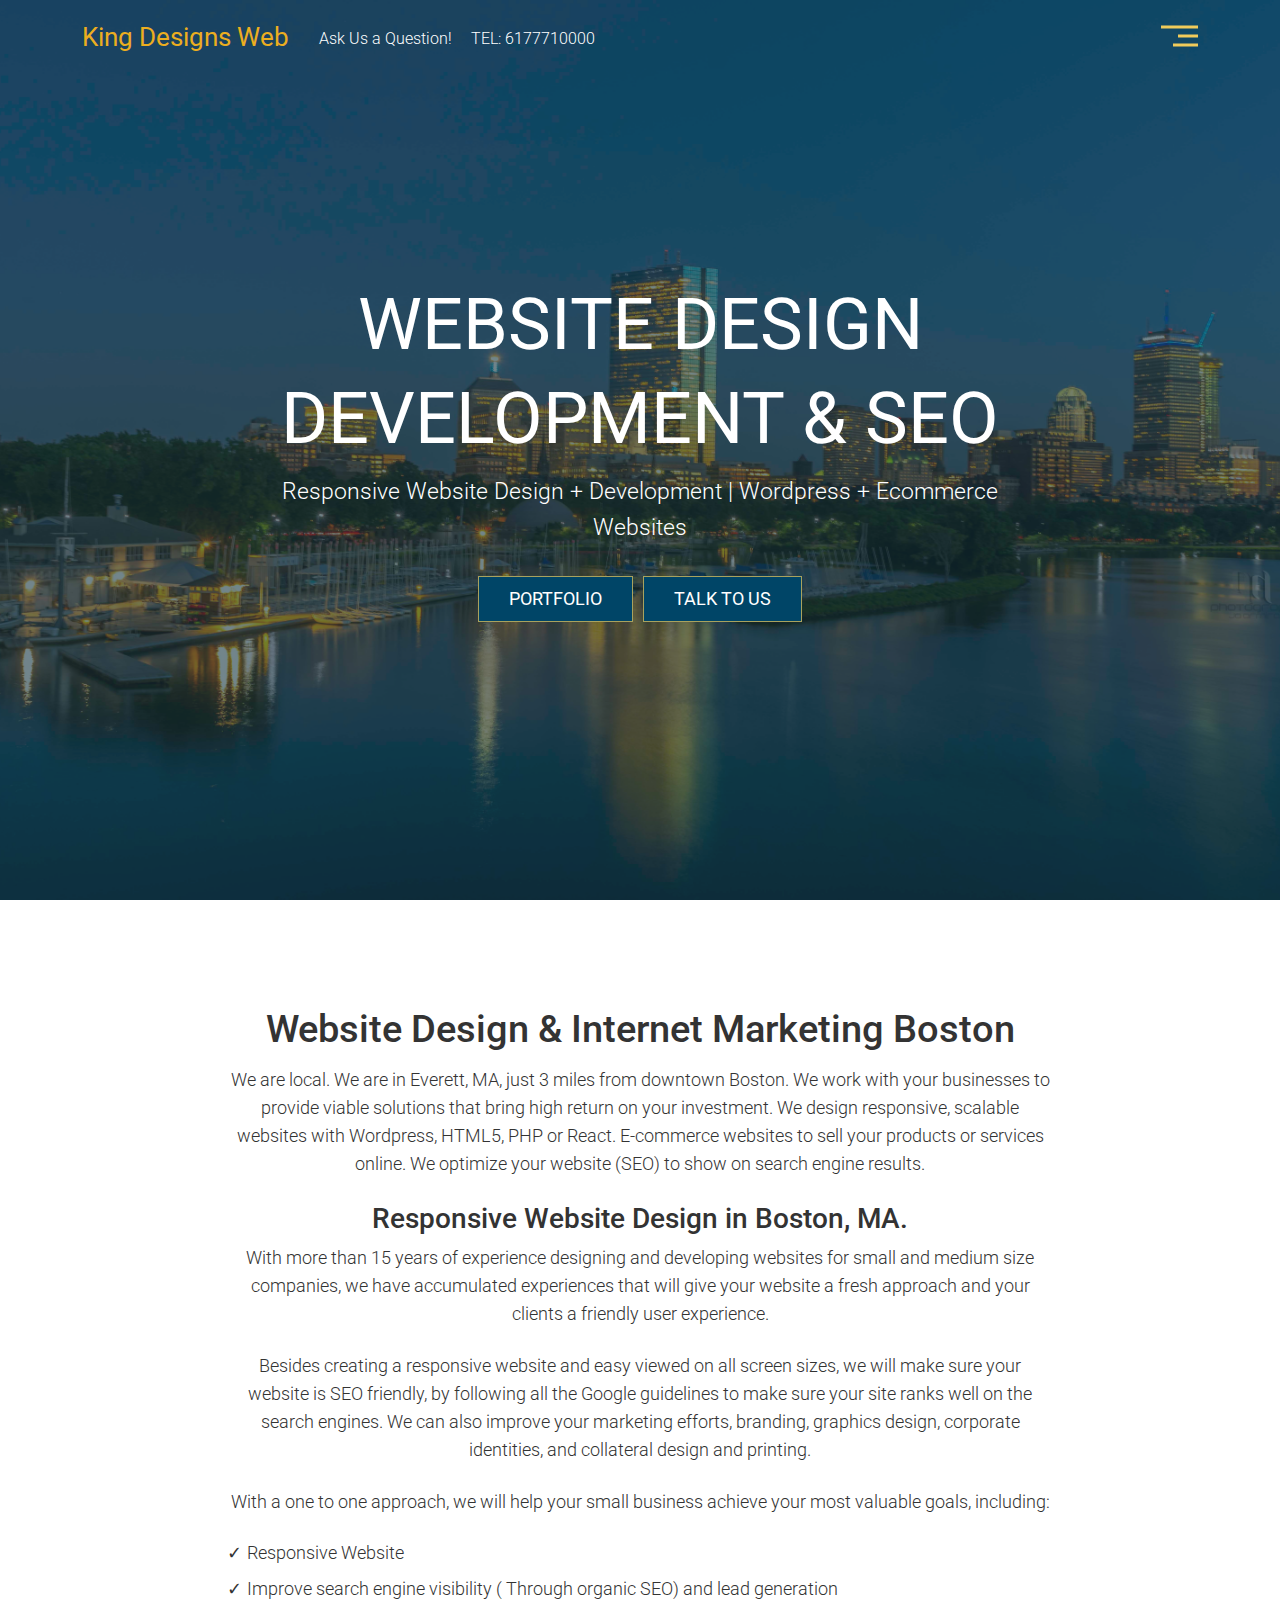
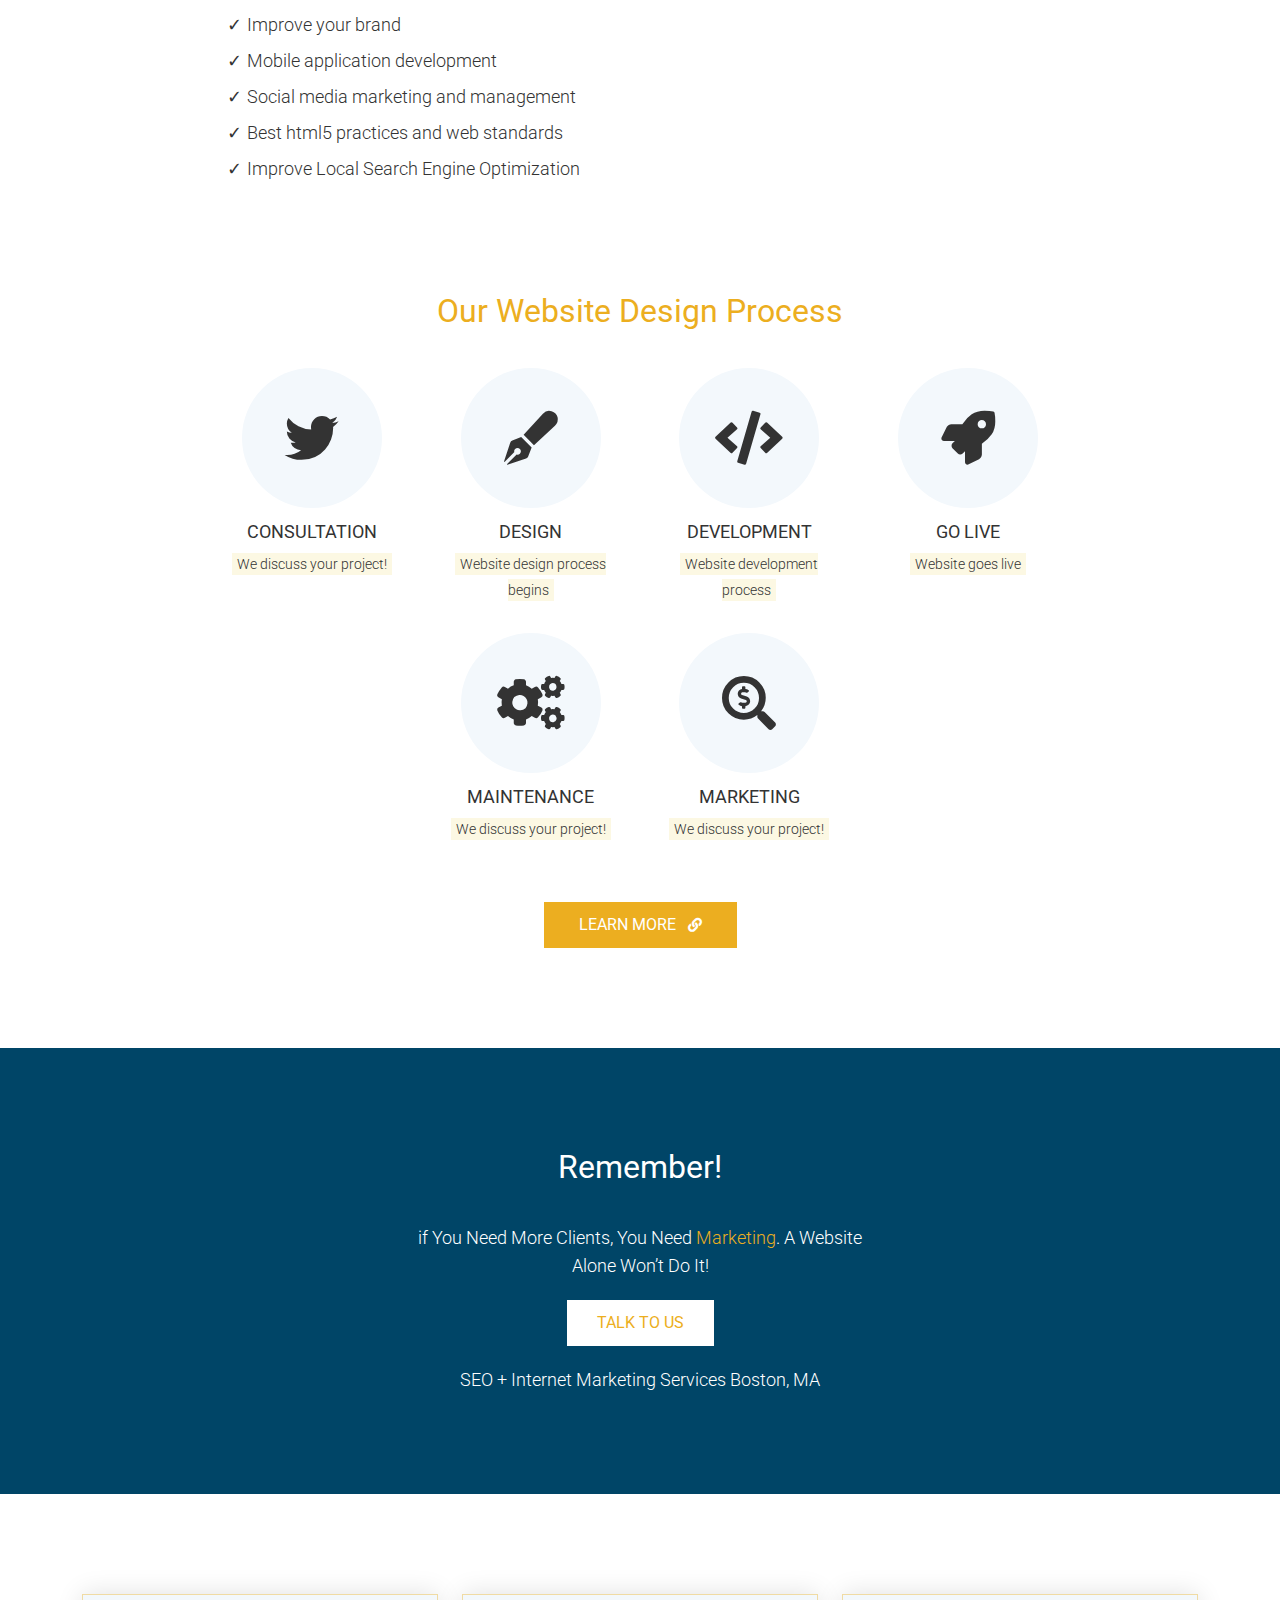
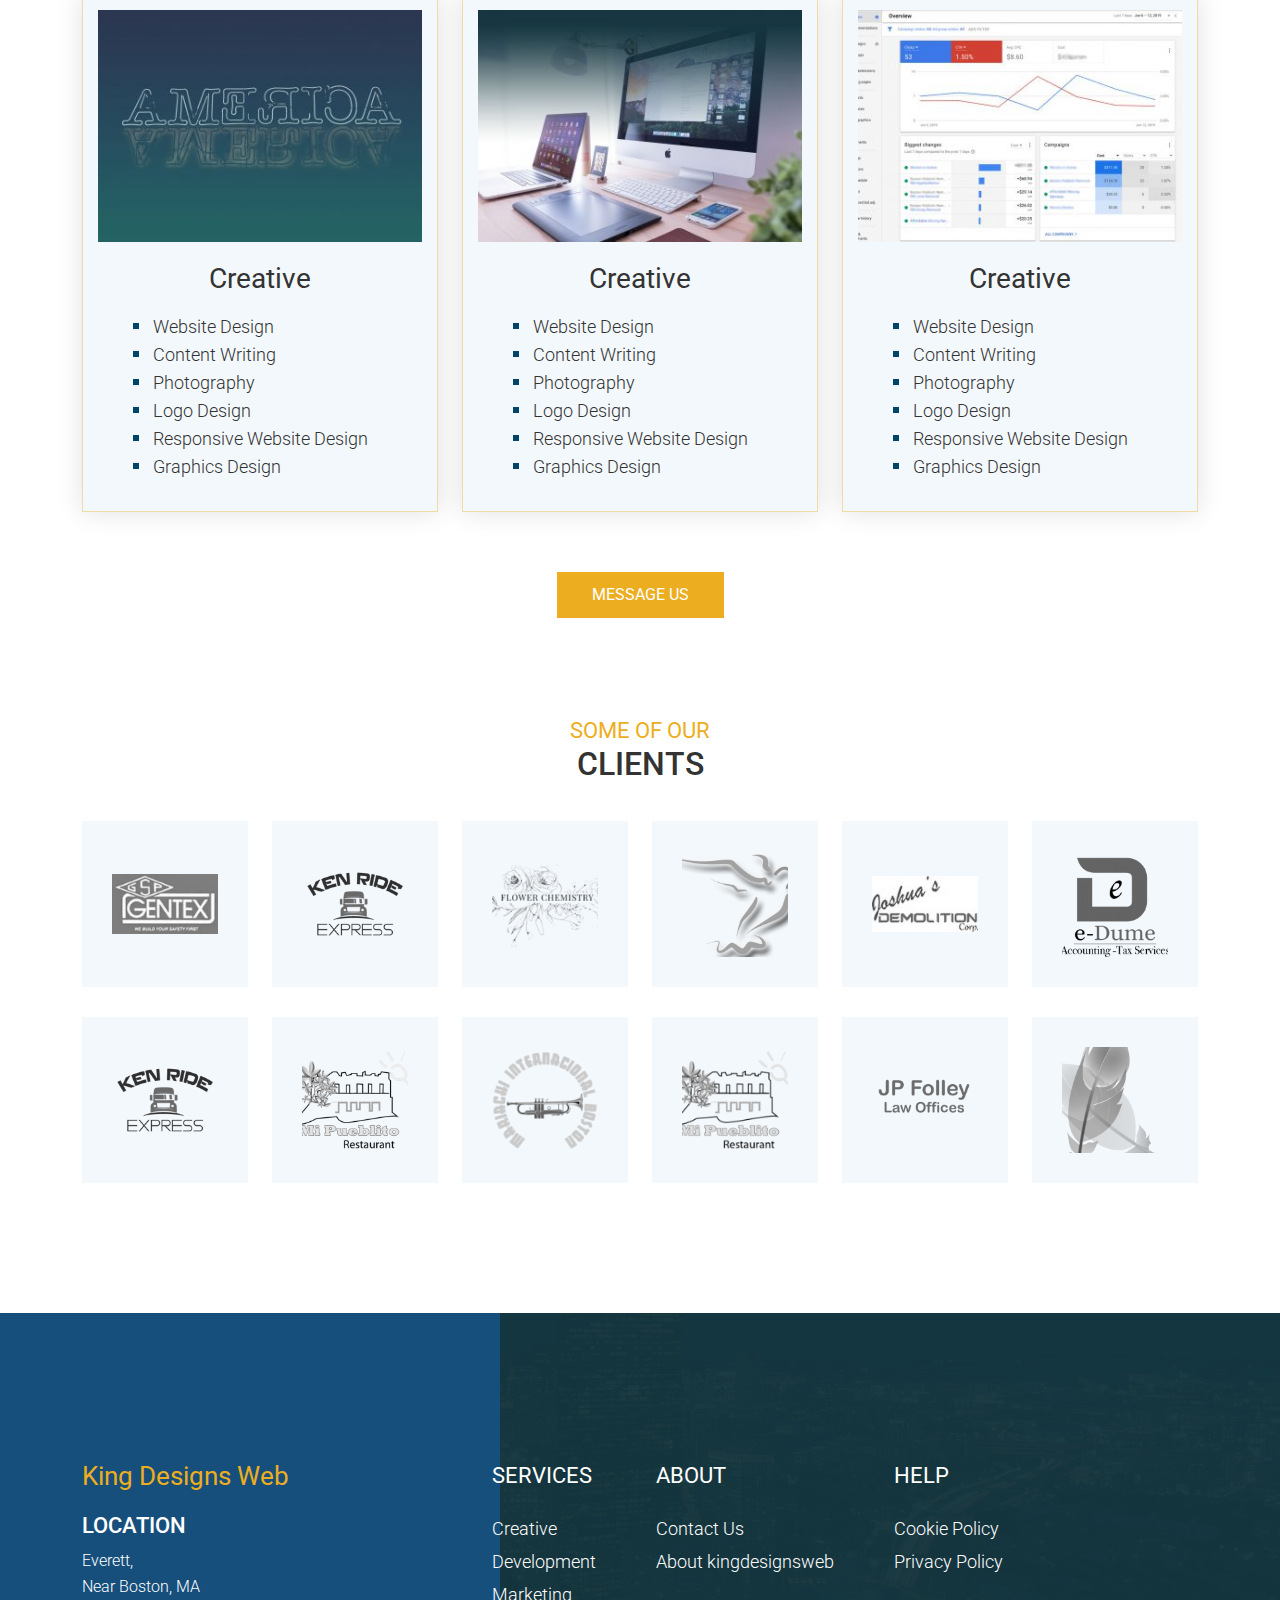
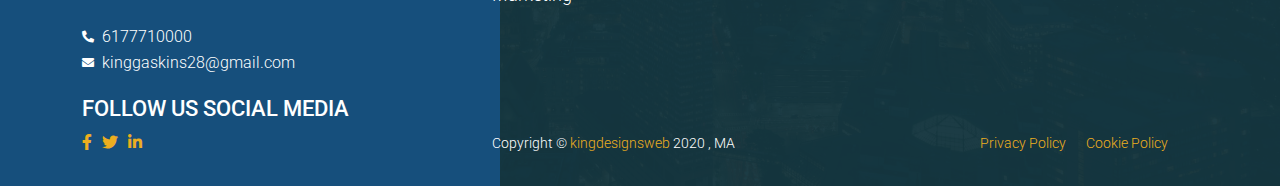
<file: index.html>
<!DOCTYPE html>
<html lang="en">
<head>
    <meta charset="UTF-8">
    <meta http-equiv="X-UA-Compatible" content="IE=edge">
    <meta name="viewport" content="width=device-width, initial-scale=1.0">
    <title>King Designs Web</title>

    <link rel="stylesheet" href="assets/css/bootstrap.min.css">
    <link rel="stylesheet" href="assets/css/all.min.css">

    <!-- Main CSS -->
    <link rel="stylesheet" href="assets/css/style.css">
</head>
<body>
    
    <!-- Header start -->
    <header class="header">
        <div class="container">
            <div class="header-content">
                <div class="logo">
                    <a href="#">
                        King Designs Web
                    </a>
                </div>
                <div class="phone">
                    <span>Ask Us a Question! </span>
                    <a href="#">TEL: 6177710000</a>
                </div>
                <div class="menu-icon acative">
                    <div class="hamburger">
                        <span></span>
                        <span></span>
                        <span></span>
                    </div>
                    <div class="cross">
                        <span></span>
                        <span></span>
                    </div>
                </div>
            </div>
        </div>
    </header>
    <!-- Header end -->

    <!-- Menu start -->
    <div class="header-menu">
        <div class="container">
            <nav>
                <ul>
                    <li><a href="index.html">Home</a></li>
                    <li><a href="about.html">About Us</a></li>
                    <li><a href="service.html">Web Service</a></li>
                    <li><a href="contact.html">Contact Us</a></li>
                </ul>
            </nav>

            <div class="social">
                <ul>
                    <li><a href="#"><i class="fab fa-facebook-f"></i></a></li>
                    <li><a href="#"><i class="fab fa-twitter"></i></a></li>
                    <li><a href="#"><i class="fab fa-linkedin-in"></i></a></li>
                </ul>
            </div>
        </div>
    </div>
    <!-- Menu end -->

    <!-- Banner start -->
    <section class="banner" style="background-image: url(assets/images/banner-bg.jpg);">
        <div class="banner-content">
            <h1>Website Design Development & SEO</h1>
            <p>Responsive Website Design + Development | Wordpress + Ecommerce Websites</p>

            <div class="btn-area">
                <a href="#">Portfolio</a>
                <a href="#">Talk to us</a>
            </div>
        </div>
    </section>
    <!-- Banner end -->

    <!-- About start -->
    <section class="about-section">
        <div class="container">
            <h2>Website Design & Internet Marketing Boston</h2>
            <p>We are local. We are in Everett, MA, just 3 miles from downtown Boston. We work with your businesses to provide viable solutions that bring high return on your investment. We design responsive, scalable websites with Wordpress, HTML5, PHP or React. E-commerce websites to sell your products or services online. We optimize your website (SEO) to show on search engine results.</p>
            <h3>Responsive Website Design in Boston, MA.</h3>
            <p>With more than 15 years of experience designing and developing websites for small and medium size companies, we have accumulated experiences that will give your website a fresh approach and your clients a friendly user experience.</p>
            <p>Besides creating a responsive website and easy viewed on all screen sizes, we will make sure your website is SEO friendly, by following all the Google guidelines to make sure your site ranks well on the search engines. We can also improve your marketing efforts, branding, graphics design, corporate identities, and collateral design and printing.</p>
            <p>With a one to one approach, we will help your small business achieve your most valuable goals, including:</p>
            <ul>
                <li>Responsive Website</li>
                <li>Improve search engine visibility ( Through organic SEO) and lead generation</li>
                <li>Improve your brand</li>
                <li>Mobile application development</li>
                <li>Social media marketing and management</li>
                <li>Best html5 practices and web standards</li>
                <li>Improve Local Search Engine Optimization</li>
            </ul>
        </div>
    </section>
    <!-- About end -->

    <!-- Process start -->
    <section class="process">
        <div class="container">
            <div class="process-content">
                <h2>Our Website Design Process</h2>
                <div class="row justify-content-center">
                    <div class="col-lg-3 col-md-4 col-sm-6">
                        <div class="item">
                            <div class="icon">
                                <i class="fab fa-twitter"></i>
                            </div>
                            <div class="text">
                                <h3><a href="#">CONSULTATION</a></h3>
                                <span>We discuss your project!</span>
                            </div>
                        </div>
                    </div>
                    <div class="col-lg-3 col-md-4 col-sm-6">
                        <div class="item">
                            <div class="icon">
                                <i class="fas fa-pen-fancy"></i>
                            </div>
                            <div class="text">
                                <h3><a href="#">DESIGN</a></h3>
                                <span>Website design process begins</span>
                            </div>
                        </div>
                    </div>
                    <div class="col-lg-3 col-md-4 col-sm-6">
                        <div class="item">
                            <div class="icon">
                                <i class="fas fa-code"></i>
                            </div>
                            <div class="text">
                                <h3><a href="#">DEVELOPMENT</a></h3>
                                <span>Website development process</span>
                            </div>
                        </div>
                    </div>
                    <div class="col-lg-3 col-md-4 col-sm-6">
                        <div class="item">
                            <div class="icon">
                                <i class="fas fa-rocket"></i>
                            </div>
                            <div class="text">
                                <h3><a href="#">GO LIVE</a></h3>
                                <span>Website goes live</span>
                            </div>
                        </div>
                    </div>
                    <div class="col-lg-3 col-md-4 col-sm-6">
                        <div class="item">
                            <div class="icon">
                                <i class="fas fa-cogs"></i>
                            </div>
                            <div class="text">
                                <h3><a href="#">MAINTENANCE</a></h3>
                                <span>We discuss your project!</span>
                            </div>
                        </div>
                    </div>
                    <div class="col-lg-3 col-md-4 col-sm-6">
                        <div class="item">
                            <div class="icon">
                                <i class="fas fa-search-dollar"></i>
                            </div>
                            <div class="text">
                                <h3><a href="#">MARKETING</a></h3>
                                <span>We discuss your project!</span>
                            </div>
                        </div>
                    </div>
                </div>
                <div class="text-center section-btn">
                    <a href="#">Learn More <i class="fas fa-link"></i></a>
                </div>
            </div>
        </div>
    </section>
    <!-- Process end -->

    <!-- Remember start -->
    <section class="remember">
        <div class="container">
            <div class="remember-content">
                <h2>Remember!</h2>
                <p>if You Need More Clients, You Need <a href="#">Marketing</a>.
                    A Website Alone Won’t Do It!</p>

                    <a href="#">Talk To Us</a>
                    <p>SEO + Internet Marketing Services Boston, MA</p>
            </div>
        </div>
    </section>
    <!-- Remember end -->

    <!-- Services start -->
    <section class="services-section">
        <div class="container">
            <div class="row">
                
                <div class="col-lg-4 col-md-6">
                    <div class="item">
                        <div class="img">
                            <a href="#">
                                <img src="assets/images/s-1.jpg" alt="img">
                                <div class="overlay">
                                    <i class="fas fa-link"></i>
                                </div>
                            </a>
                        </div>
                        <div class="text">
                            <h3><a href="#">Creative</a></h3>
                            <ul>
                                <li><a href="#">Website Design</a></li>
                                <li><a href="#">Content Writing</a></li>
                                <li><a href="#">Photography</a></li>
                                <li><a href="#">Logo Design</a></li>
                                <li><a href="#">Responsive Website Design</a></li>
                                <li><a href="#">Graphics Design</a></li>
                            </ul>
                        </div>
                    </div>
                </div>
                <div class="col-lg-4 col-md-6">
                    <div class="item">
                        <div class="img">
                            <a href="#">
                                <img src="assets/images/s-2.jpg" alt="img">
                                <div class="overlay">
                                    <i class="fas fa-link"></i>
                                </div>
                            </a>
                        </div>
                        <div class="text">
                            <h3><a href="#">Creative</a></h3>
                            <ul>
                                <li><a href="#">Website Design</a></li>
                                <li><a href="#">Content Writing</a></li>
                                <li><a href="#">Photography</a></li>
                                <li><a href="#">Logo Design</a></li>
                                <li><a href="#">Responsive Website Design</a></li>
                                <li><a href="#">Graphics Design</a></li>
                            </ul>
                        </div>
                    </div>
                </div>
                <div class="col-lg-4 col-md-6">
                    <div class="item">
                        <div class="img">
                            <a href="#">
                                <img src="assets/images/s-3.jpg" alt="img">
                                <div class="overlay">
                                    <i class="fas fa-link"></i>
                                </div>
                            </a>
                        </div>
                        <div class="text">
                            <h3><a href="#">Creative</a></h3>
                            <ul>
                                <li><a href="#">Website Design</a></li>
                                <li><a href="#">Content Writing</a></li>
                                <li><a href="#">Photography</a></li>
                                <li><a href="#">Logo Design</a></li>
                                <li><a href="#">Responsive Website Design</a></li>
                                <li><a href="#">Graphics Design</a></li>
                            </ul>
                        </div>
                    </div>
                </div>
            </div>

            <div class="section-btn text-center">
                <a href="#">Message Us</a>
            </div>
        </div>
    </section>
    <!-- Services end -->

    <!-- Client start -->
    <section class="client">
        <div class="container">
            <h2><span>SOME OF OUR</span> CLIENTS</h2>
            <div class="row">
                <div class="col-lg-2 col-md-3 col-dm-4 col-6">
                    <a href="#">
                        <div class="item">
                            <img src="assets/images/c-1.png" alt="client">
                        </div>
                    </a>
                </div>
                <div class="col-lg-2 col-md-3 col-dm-4 col-6">
                    <a href="#">
                        <div class="item">
                            <img src="assets/images/c-2.png" alt="client">
                        </div>
                    </a>
                </div>
                <div class="col-lg-2 col-md-3 col-dm-4 col-6">
                    <a href="#">
                        <div class="item">
                            <img src="assets/images/c-3.png" alt="client">
                        </div>
                    </a>
                </div>
                <div class="col-lg-2 col-md-3 col-dm-4 col-6">
                    <a href="#">
                        <div class="item">
                            <img src="assets/images/c-4.png" alt="client">
                        </div>
                    </a>
                </div>
                <div class="col-lg-2 col-md-3 col-dm-4 col-6">
                    <a href="#">
                        <div class="item">
                            <img src="assets/images/c-5.png" alt="client">
                        </div>
                    </a>
                </div>
                <div class="col-lg-2 col-md-3 col-dm-4 col-6">
                    <a href="#">
                        <div class="item">
                            <img src="assets/images/c-6.png" alt="client">
                        </div>
                    </a>
                </div>
                <div class="col-lg-2 col-md-3 col-dm-4 col-6">
                    <a href="#">
                        <div class="item">
                            <img src="assets/images/c-7.png" alt="client">
                        </div>
                    </a>
                </div>
                <div class="col-lg-2 col-md-3 col-dm-4 col-6">
                    <a href="#">
                        <div class="item">
                            <img src="assets/images/c-8.png" alt="client">
                        </div>
                    </a>
                </div>
                <div class="col-lg-2 col-md-3 col-dm-4 col-6">
                    <a href="#">
                        <div class="item">
                            <img src="assets/images/c-9.png" alt="client">
                        </div>
                    </a>
                </div>
                <div class="col-lg-2 col-md-3 col-dm-4 col-6">
                    <a href="#">
                        <div class="item">
                            <img src="assets/images/c-10.png" alt="client">
                        </div>
                    </a>
                </div>
                <div class="col-lg-2 col-md-3 col-dm-4 col-6">
                    <a href="#">
                        <div class="item">
                            <img src="assets/images/c-11.png" alt="client">
                        </div>
                    </a>
                </div>
                <div class="col-lg-2 col-md-3 col-dm-4 col-6">
                    <a href="#">
                        <div class="item">
                            <img src="assets/images/c-12.png" alt="client">
                        </div>
                    </a>
                </div>
            </div>
        </div>
    </section>
    <!-- Client end -->

    <!-- Footer start -->
    <footer class="footer" style="background-image: url(assets/images/footer-bg.jpg);">
        <div class="container">
            <div class="row">
                <div class="col-lg-4">
                    <div class="footer-logo">
                        <a href="#">
                            King Designs Web
                        </a>
                        <h4>Location</h4>
                        <p>Everett, <br> Near Boston, MA</p>
                        <ul class="contact">
                            <li><a href="#"><i class="fas fa-phone-alt"></i> 6177710000</a></li>
                            <li><a href="#"><i class="fas fa-envelope"></i> kinggaskins28@gmail.com</a></li>
                        </ul>
                        <h4>Follow Us Social Media</h4>
                        <ul class="social">
                            <li><a href="#"><i class="fab fa-facebook-f"></i></a></li>
                            <li><a href="#"><i class="fab fa-twitter"></i></a></li>
                            <li><a href="#"><i class="fab fa-linkedin-in"></i></a></li>
                        </ul>
                    </div>
                </div>
                <div class="col-lg-8">
                    <div class="footer-content">
                        <div class="item">
                            <h4>SERVICES</h4>
                            <ul>
                                <li><a href="#">Creative</a></li>
                                <li><a href="#">Development</a></li>
                                <li><a href="#">Marketing</a></li>
                            </ul>
                        </div>
                        <div class="item">
                            <h4>ABOUT</h4>
                            <ul>
                                <li><a href="#">Contact Us</a></li>
                                <li><a href="#">About kingdesignsweb</a></li>
                            </ul>
                        </div>
                        <div class="item">
                            <h4>HELP</h4>
                            <ul>
                                <li><a href="#">Cookie Policy</a></li>
                                <li><a href="#">Privacy Policy</a></li>
                            </ul>
                        </div>
                        <div class="copyright">
                            <p>Copyright © <a href="#">kingdesignsweb</a> 2020 , MA</p>
                            <ul>
                                <li><a href="#">Privacy Policy</a></li>
                                <li><a href="#">Cookie Policy</a></li>
                            </ul>
                        </div>
                    </div>
                </div>
            </div>
        </div>
    </footer>
    <!-- Footer end -->


    <!-- Scripts -->
    <script src="assets/js/jquery.2.2.4.min.js"></script>
    <script src="assets/js/custom.js"></script>
</body>
</html>
</file>
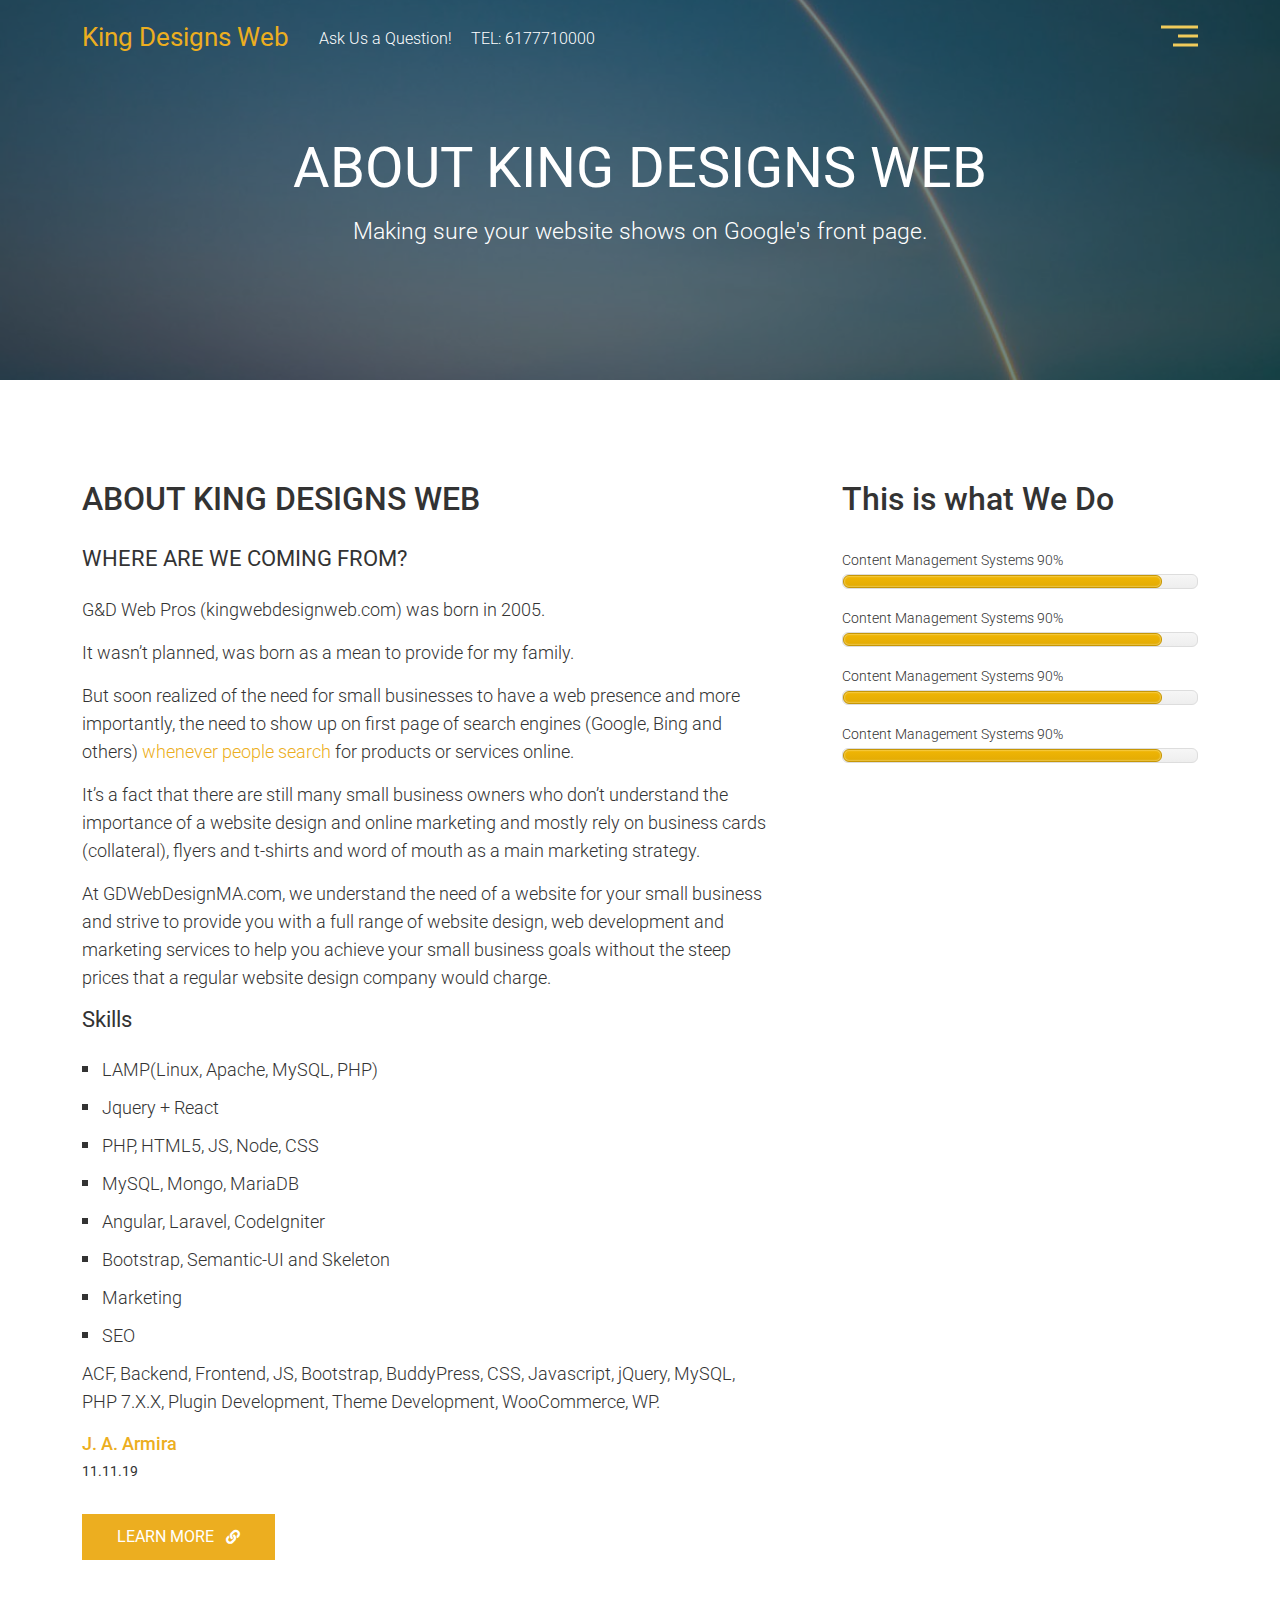
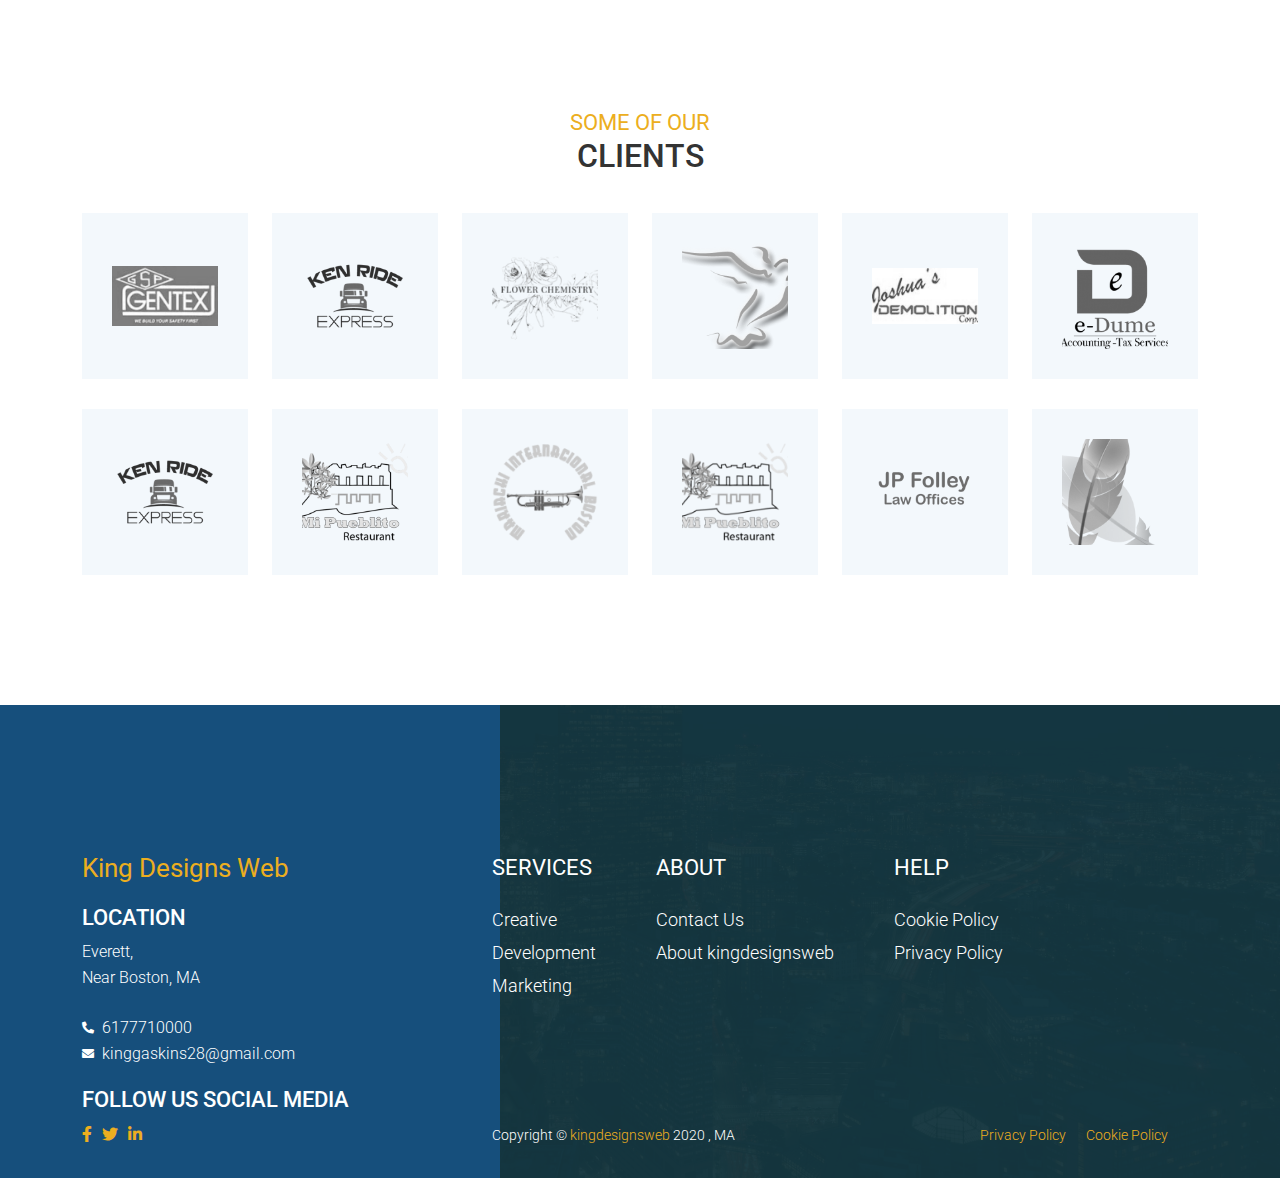
<file: about.html>
<!DOCTYPE html>
<html lang="en">
<head>
    <meta charset="UTF-8">
    <meta http-equiv="X-UA-Compatible" content="IE=edge">
    <meta name="viewport" content="width=device-width, initial-scale=1.0">
    <title>King Designs Web</title>

    <link rel="stylesheet" href="assets/css/bootstrap.min.css">
    <link rel="stylesheet" href="assets/css/all.min.css">

    <!-- Main CSS -->
    <link rel="stylesheet" href="assets/css/style.css">
</head>
<body>
    
    <!-- Header start -->
    <header class="header">
        <div class="container">
            <div class="header-content">
                <div class="logo">
                    <a href="#">
                        King Designs Web
                    </a>
                </div>
                <div class="phone">
                    <span>Ask Us a Question! </span>
                    <a href="#">TEL: 6177710000</a>
                </div>
                <div class="menu-icon acative">
                    <div class="hamburger">
                        <span></span>
                        <span></span>
                        <span></span>
                    </div>
                    <div class="cross">
                        <span></span>
                        <span></span>
                    </div>
                </div>
            </div>
        </div>
    </header>
    <!-- Header end -->

   <!-- Menu start -->
   <div class="header-menu">
        <div class="container">
            <nav>
                <ul>
                    <li><a href="index.html">Home</a></li>
                    <li><a href="about.html">About Us</a></li>
                    <li><a href="service.html">Web Service</a></li>
                    <li><a href="contact.html">Contact Us</a></li>
                </ul>
            </nav>

            <div class="social">
                <ul>
                    <li><a href="#"><i class="fab fa-facebook-f"></i></a></li>
                    <li><a href="#"><i class="fab fa-twitter"></i></a></li>
                    <li><a href="#"><i class="fab fa-linkedin-in"></i></a></li>
                </ul>
            </div>
        </div>
    </div>
    <!-- Menu end -->

    <!-- Banner start -->
    <section class="banner page-banner" style="background-image: url(assets/images/page-banner.jpg);">
        <div class="banner-content">
            <h1>ABOUT king designs web</h1>
            <p>Making sure your website shows on Google's front page.</p>
        </div>
    </section>
    <!-- Banner end -->

    <main class="about-page">
        <div class="container">
            <div class="row">
                <div class="col-lg-8">
                    <div class="text-content">
                        <h2 class="text-uppercase">ABOUT king designs web</h2>
                        <h3>WHERE ARE WE COMING FROM?</h3>
                        <p>G&D Web Pros (kingwebdesignweb.com) was born in 2005.</p>
                        <p>It wasn’t planned, was born as a mean to provide for my family.</p>
                        <p>But soon realized of the need for small businesses to have a web presence and more importantly, the need to show up on first page of search engines (Google, Bing and others) <a href="#">whenever people search</a> for products or services online.</p>
                        <p>It’s a fact that there are still many small business owners who don’t understand the importance of a website design and online marketing and mostly rely on business cards (collateral), flyers and t-shirts and word of mouth as a main marketing strategy.</p>
                        <p>At GDWebDesignMA.com, we understand the need of a website for your small business and strive to provide you with a full range of website design, web development and marketing services to help you achieve your small business goals without the steep prices that a regular website design company would charge.</p>
                        <h3>Skills</h3>

                        <ul>
                            <li>LAMP(Linux, Apache, MySQL, PHP)</li>
                            <li>Jquery + React</li>
                            <li>PHP, HTML5, JS, Node, CSS</li>
                            <li>MySQL, Mongo, MariaDB</li>
                            <li>Angular, Laravel, CodeIgniter</li>
                            <li>Bootstrap, Semantic-UI and Skeleton</li>
                            <li>Marketing</li>
                            <li>SEO</li>
                        </ul>

                        <p>ACF, Backend, Frontend, JS, Bootstrap, BuddyPress, CSS, Javascript, jQuery, MySQL, PHP 7.X.X, Plugin Development, Theme Development, WooCommerce, WP.</p>

                        <a class="author" href="#">J. A. Armira</a>
                        <br>
                        <small>11.11.19</small>

                        <div class="section-btn">
                            <a href="#">Learn More <i class="fas fa-link"></i></a>
                        </div>
                    </div>
                </div>
                <div class="col-lg-4">
                    <div class="progress-side">
                        <h2>This is what We Do</h2>

                        <ul>
                            <li>
                                <p>Content Management Systems 90%</p>
                                <span>
                                    <span style="width: 90%;"></span>
                                </span>
                            </li>
                            <li>
                                <p>Content Management Systems 90%</p>
                                <span>
                                    <span style="width: 90%;"></span>
                                </span>
                            </li>
                            <li>
                                <p>Content Management Systems 90%</p>
                                <span>
                                    <span style="width: 90%;"></span>
                                </span>
                            </li>
                            <li>
                                <p>Content Management Systems 90%</p>
                                <span>
                                    <span style="width: 90%;"></span>
                                </span>
                            </li>
                        </ul>
                    </div>
                </div>
            </div>
        </div>
    </main>

    <!-- Client start -->
    <section class="client">
        <div class="container">
            <h2><span>SOME OF OUR</span> CLIENTS</h2>
            <div class="row">
                <div class="col-lg-2 col-md-3 col-dm-4 col-6">
                    <a href="#">
                        <div class="item">
                            <img src="assets/images/c-1.png" alt="client">
                        </div>
                    </a>
                </div>
                <div class="col-lg-2 col-md-3 col-dm-4 col-6">
                    <a href="#">
                        <div class="item">
                            <img src="assets/images/c-2.png" alt="client">
                        </div>
                    </a>
                </div>
                <div class="col-lg-2 col-md-3 col-dm-4 col-6">
                    <a href="#">
                        <div class="item">
                            <img src="assets/images/c-3.png" alt="client">
                        </div>
                    </a>
                </div>
                <div class="col-lg-2 col-md-3 col-dm-4 col-6">
                    <a href="#">
                        <div class="item">
                            <img src="assets/images/c-4.png" alt="client">
                        </div>
                    </a>
                </div>
                <div class="col-lg-2 col-md-3 col-dm-4 col-6">
                    <a href="#">
                        <div class="item">
                            <img src="assets/images/c-5.png" alt="client">
                        </div>
                    </a>
                </div>
                <div class="col-lg-2 col-md-3 col-dm-4 col-6">
                    <a href="#">
                        <div class="item">
                            <img src="assets/images/c-6.png" alt="client">
                        </div>
                    </a>
                </div>
                <div class="col-lg-2 col-md-3 col-dm-4 col-6">
                    <a href="#">
                        <div class="item">
                            <img src="assets/images/c-7.png" alt="client">
                        </div>
                    </a>
                </div>
                <div class="col-lg-2 col-md-3 col-dm-4 col-6">
                    <a href="#">
                        <div class="item">
                            <img src="assets/images/c-8.png" alt="client">
                        </div>
                    </a>
                </div>
                <div class="col-lg-2 col-md-3 col-dm-4 col-6">
                    <a href="#">
                        <div class="item">
                            <img src="assets/images/c-9.png" alt="client">
                        </div>
                    </a>
                </div>
                <div class="col-lg-2 col-md-3 col-dm-4 col-6">
                    <a href="#">
                        <div class="item">
                            <img src="assets/images/c-10.png" alt="client">
                        </div>
                    </a>
                </div>
                <div class="col-lg-2 col-md-3 col-dm-4 col-6">
                    <a href="#">
                        <div class="item">
                            <img src="assets/images/c-11.png" alt="client">
                        </div>
                    </a>
                </div>
                <div class="col-lg-2 col-md-3 col-dm-4 col-6">
                    <a href="#">
                        <div class="item">
                            <img src="assets/images/c-12.png" alt="client">
                        </div>
                    </a>
                </div>
            </div>
        </div>
    </section>
    <!-- Client end -->

    <!-- Footer start -->
    <footer class="footer" style="background-image: url(assets/images/footer-bg.jpg);">
        <div class="container">
            <div class="row">
                <div class="col-lg-4">
                    <div class="footer-logo">
                        <a href="#">
                            King Designs Web
                        </a>
                        <h4>Location</h4>
                        <p>Everett, <br> Near Boston, MA</p>
                        <ul class="contact">
                            <li><a href="#"><i class="fas fa-phone-alt"></i> 6177710000</a></li>
                            <li><a href="#"><i class="fas fa-envelope"></i> kinggaskins28@gmail.com</a></li>
                        </ul>
                        <h4>Follow Us Social Media</h4>
                        <ul class="social">
                            <li><a href="#"><i class="fab fa-facebook-f"></i></a></li>
                            <li><a href="#"><i class="fab fa-twitter"></i></a></li>
                            <li><a href="#"><i class="fab fa-linkedin-in"></i></a></li>
                        </ul>
                    </div>
                </div>
                <div class="col-lg-8">
                    <div class="footer-content">
                        <div class="item">
                            <h4>SERVICES</h4>
                            <ul>
                                <li><a href="#">Creative</a></li>
                                <li><a href="#">Development</a></li>
                                <li><a href="#">Marketing</a></li>
                            </ul>
                        </div>
                        <div class="item">
                            <h4>ABOUT</h4>
                            <ul>
                                <li><a href="#">Contact Us</a></li>
                                <li><a href="#">About kingdesignsweb</a></li>
                            </ul>
                        </div>
                        <div class="item">
                            <h4>HELP</h4>
                            <ul>
                                <li><a href="#">Cookie Policy</a></li>
                                <li><a href="#">Privacy Policy</a></li>
                            </ul>
                        </div>
                        <div class="copyright">
                            <p>Copyright © <a href="#">kingdesignsweb</a> 2020 , MA</p>
                            <ul>
                                <li><a href="#">Privacy Policy</a></li>
                                <li><a href="#">Cookie Policy</a></li>
                            </ul>
                        </div>
                    </div>
                </div>
            </div>
        </div>
    </footer>
    <!-- Footer end -->


    <!-- Scripts -->
    <script src="assets/js/jquery.2.2.4.min.js"></script>
    <script src="assets/js/custom.js"></script>
</body>
</html>
</file>
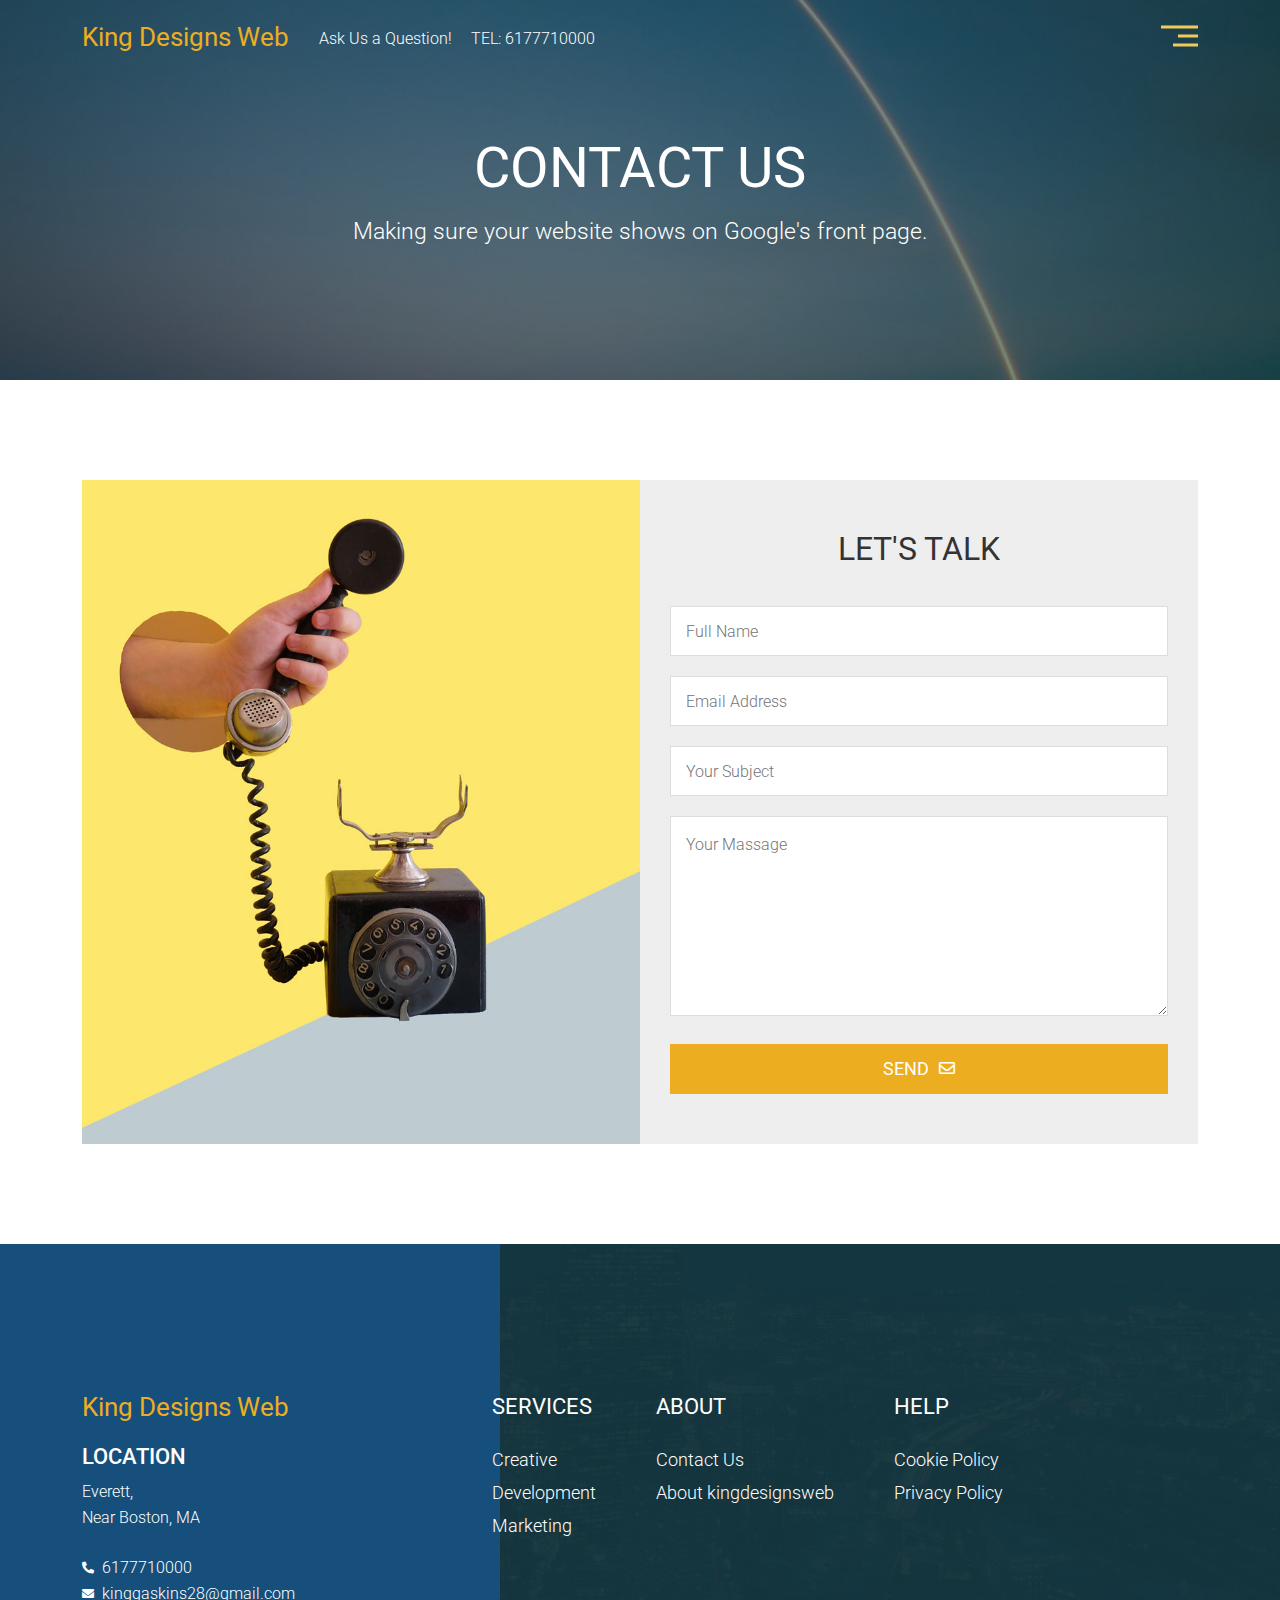
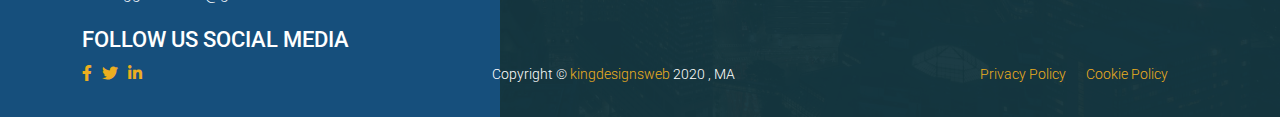
<file: contact.html>
<!DOCTYPE html>
<html lang="en">
<head>
    <meta charset="UTF-8">
    <meta http-equiv="X-UA-Compatible" content="IE=edge">
    <meta name="viewport" content="width=device-width, initial-scale=1.0">
    <title>King Designs Web</title>

    <link rel="stylesheet" href="assets/css/bootstrap.min.css">
    <link rel="stylesheet" href="assets/css/all.min.css">

    <!-- Main CSS -->
    <link rel="stylesheet" href="assets/css/style.css">
</head>
<body>
    
    <!-- Header start -->
    <header class="header">
        <div class="container">
            <div class="header-content">
                <div class="logo">
                    <a href="#">
                        King Designs Web
                    </a>
                </div>
                <div class="phone">
                    <span>Ask Us a Question! </span>
                    <a href="#">TEL: 6177710000</a>
                </div>
                <div class="menu-icon acative">
                    <div class="hamburger">
                        <span></span>
                        <span></span>
                        <span></span>
                    </div>
                    <div class="cross">
                        <span></span>
                        <span></span>
                    </div>
                </div>
            </div>
        </div>
    </header>
    <!-- Header end -->

    <!-- Menu start -->
    <div class="header-menu">
        <div class="container">
            <nav>
                <ul>
                    <li><a href="index.html">Home</a></li>
                    <li><a href="about.html">About Us</a></li>
                    <li><a href="service.html">Web Service</a></li>
                    <li><a href="contact.html">Contact Us</a></li>
                </ul>
            </nav>

            <div class="social">
                <ul>
                    <li><a href="#"><i class="fab fa-facebook-f"></i></a></li>
                    <li><a href="#"><i class="fab fa-twitter"></i></a></li>
                    <li><a href="#"><i class="fab fa-linkedin-in"></i></a></li>
                </ul>
            </div>
        </div>
    </div>
    <!-- Menu end -->

    <!-- Banner start -->
    <section class="banner page-banner" style="background-image: url(assets/images/page-banner.jpg);">
        <div class="banner-content">
            <h1>CONTACT US</h1>
            <p>Making sure your website shows on Google's front page.</p>
        </div>
    </section>
    <!-- Banner end -->

    <!-- Contact page start -->
    <section class="contact-page">
        <div class="container">
            <div class="contact-content">
                <div class="img">
                    <img src="assets/images/contact-bg.jpg" alt="img" class="w-100 img-fluid">
                </div>
                <div class="form">
                    <h2>LET'S TALK</h2>
                    <form>
                        <div class="input-item">
                            <input type="text" placeholder="Full Name">
                        </div>
                        <div class="input-item">
                            <input type="email" placeholder="Email Address">
                        </div>
                        <div class="input-item">
                            <input type="text" placeholder="Your Subject">
                        </div>
                        <div class="input-item">
                            <textarea placeholder="Your Massage"></textarea>
                        </div>
                        <div class="btn-area">
                            <button>Send <i class="far fa-envelope"></i></button>
                        </div>
                    </form>
                </div>
            </div>   
        </div>
    </section>
    <!-- Contact page end -->

    <!-- Footer start -->
    <footer class="footer" style="background-image: url(assets/images/footer-bg.jpg);">
        <div class="container">
            <div class="row">
                <div class="col-lg-4">
                    <div class="footer-logo">
                        <a href="#">
                            King Designs Web
                        </a>
                        <h4>Location</h4>
                        <p>Everett, <br> Near Boston, MA</p>
                        <ul class="contact">
                            <li><a href="#"><i class="fas fa-phone-alt"></i> 6177710000</a></li>
                            <li><a href="#"><i class="fas fa-envelope"></i> kinggaskins28@gmail.com</a></li>
                        </ul>
                        <h4>Follow Us Social Media</h4>
                        <ul class="social">
                            <li><a href="#"><i class="fab fa-facebook-f"></i></a></li>
                            <li><a href="#"><i class="fab fa-twitter"></i></a></li>
                            <li><a href="#"><i class="fab fa-linkedin-in"></i></a></li>
                        </ul>
                    </div>
                </div>
                <div class="col-lg-8">
                    <div class="footer-content">
                        <div class="item">
                            <h4>SERVICES</h4>
                            <ul>
                                <li><a href="#">Creative</a></li>
                                <li><a href="#">Development</a></li>
                                <li><a href="#">Marketing</a></li>
                            </ul>
                        </div>
                        <div class="item">
                            <h4>ABOUT</h4>
                            <ul>
                                <li><a href="#">Contact Us</a></li>
                                <li><a href="#">About kingdesignsweb</a></li>
                            </ul>
                        </div>
                        <div class="item">
                            <h4>HELP</h4>
                            <ul>
                                <li><a href="#">Cookie Policy</a></li>
                                <li><a href="#">Privacy Policy</a></li>
                            </ul>
                        </div>
                        <div class="copyright">
                            <p>Copyright © <a href="#">kingdesignsweb</a> 2020 , MA</p>
                            <ul>
                                <li><a href="#">Privacy Policy</a></li>
                                <li><a href="#">Cookie Policy</a></li>
                            </ul>
                        </div>
                    </div>
                </div>
            </div>
        </div>
    </footer>
    <!-- Footer end -->


    <!-- Scripts -->
    <script src="assets/js/jquery.2.2.4.min.js"></script>
    <script src="assets/js/custom.js"></script>
</body>
</html>
</file>
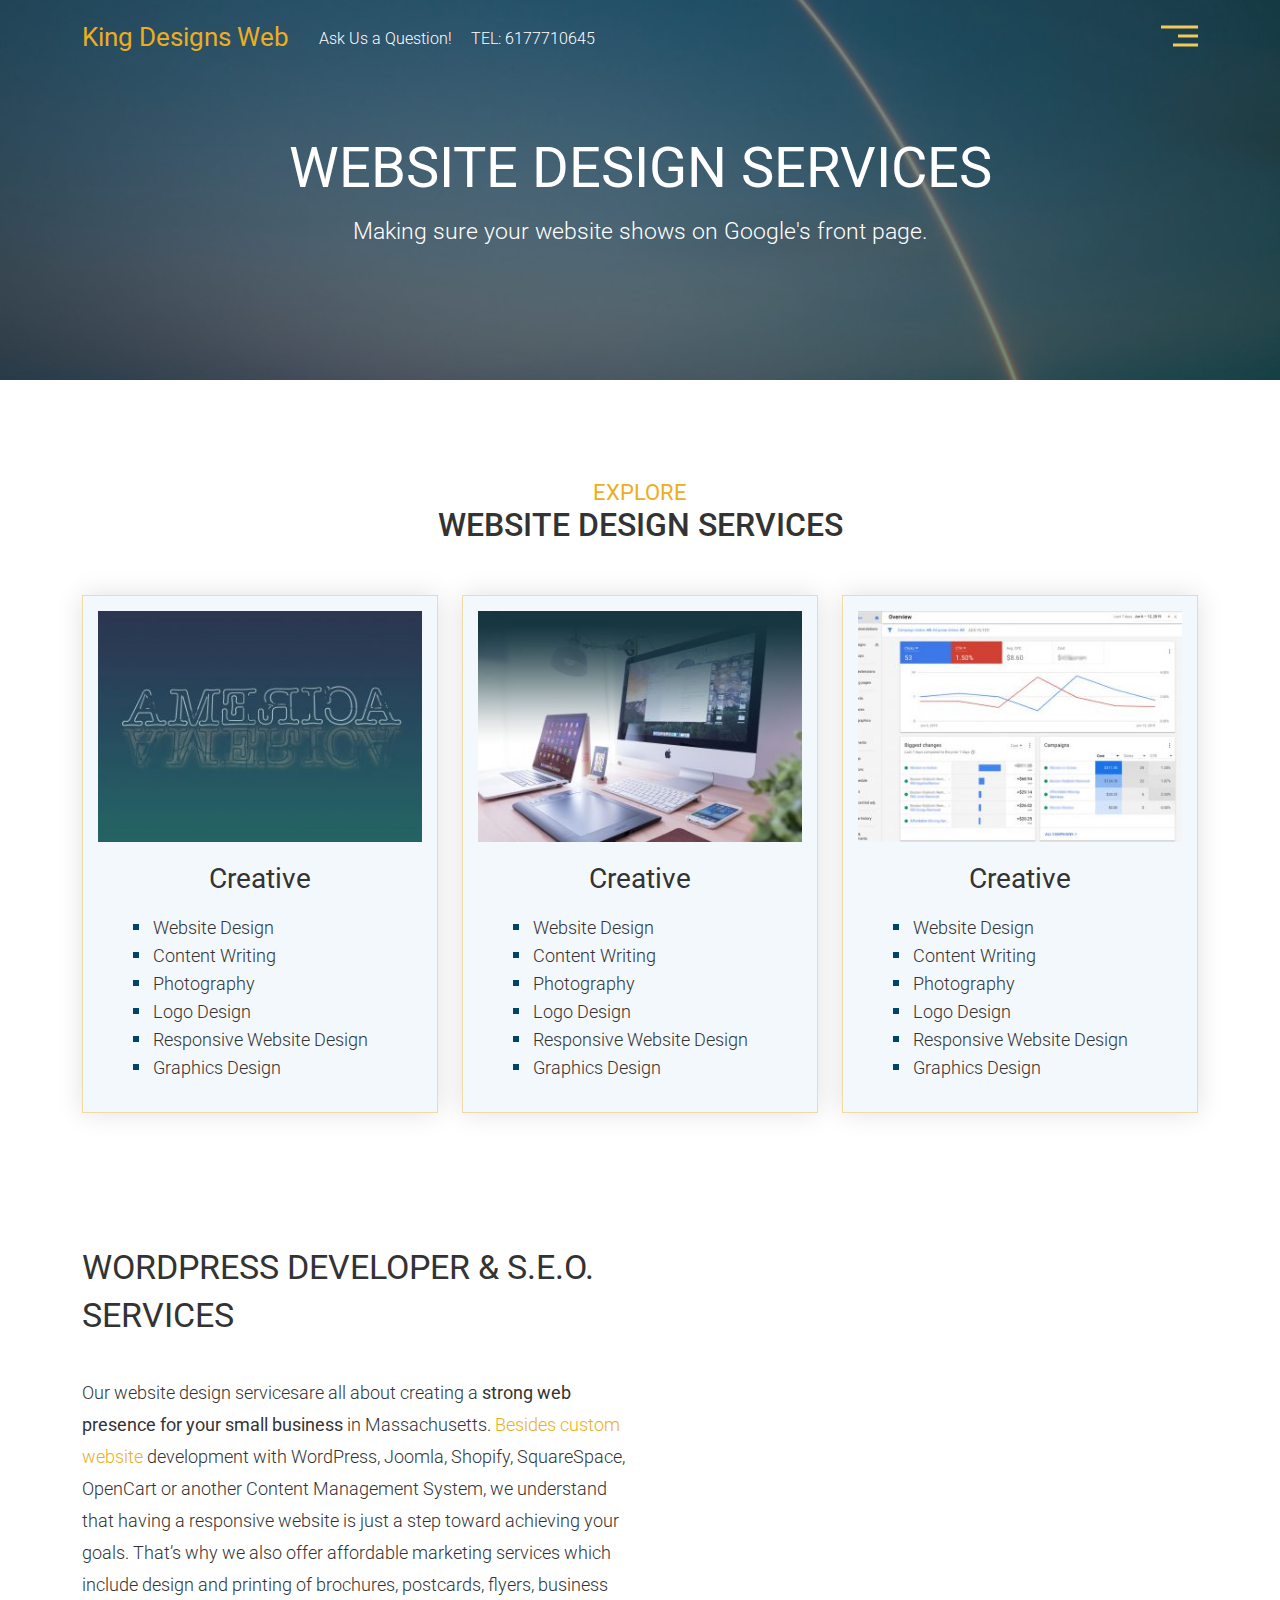
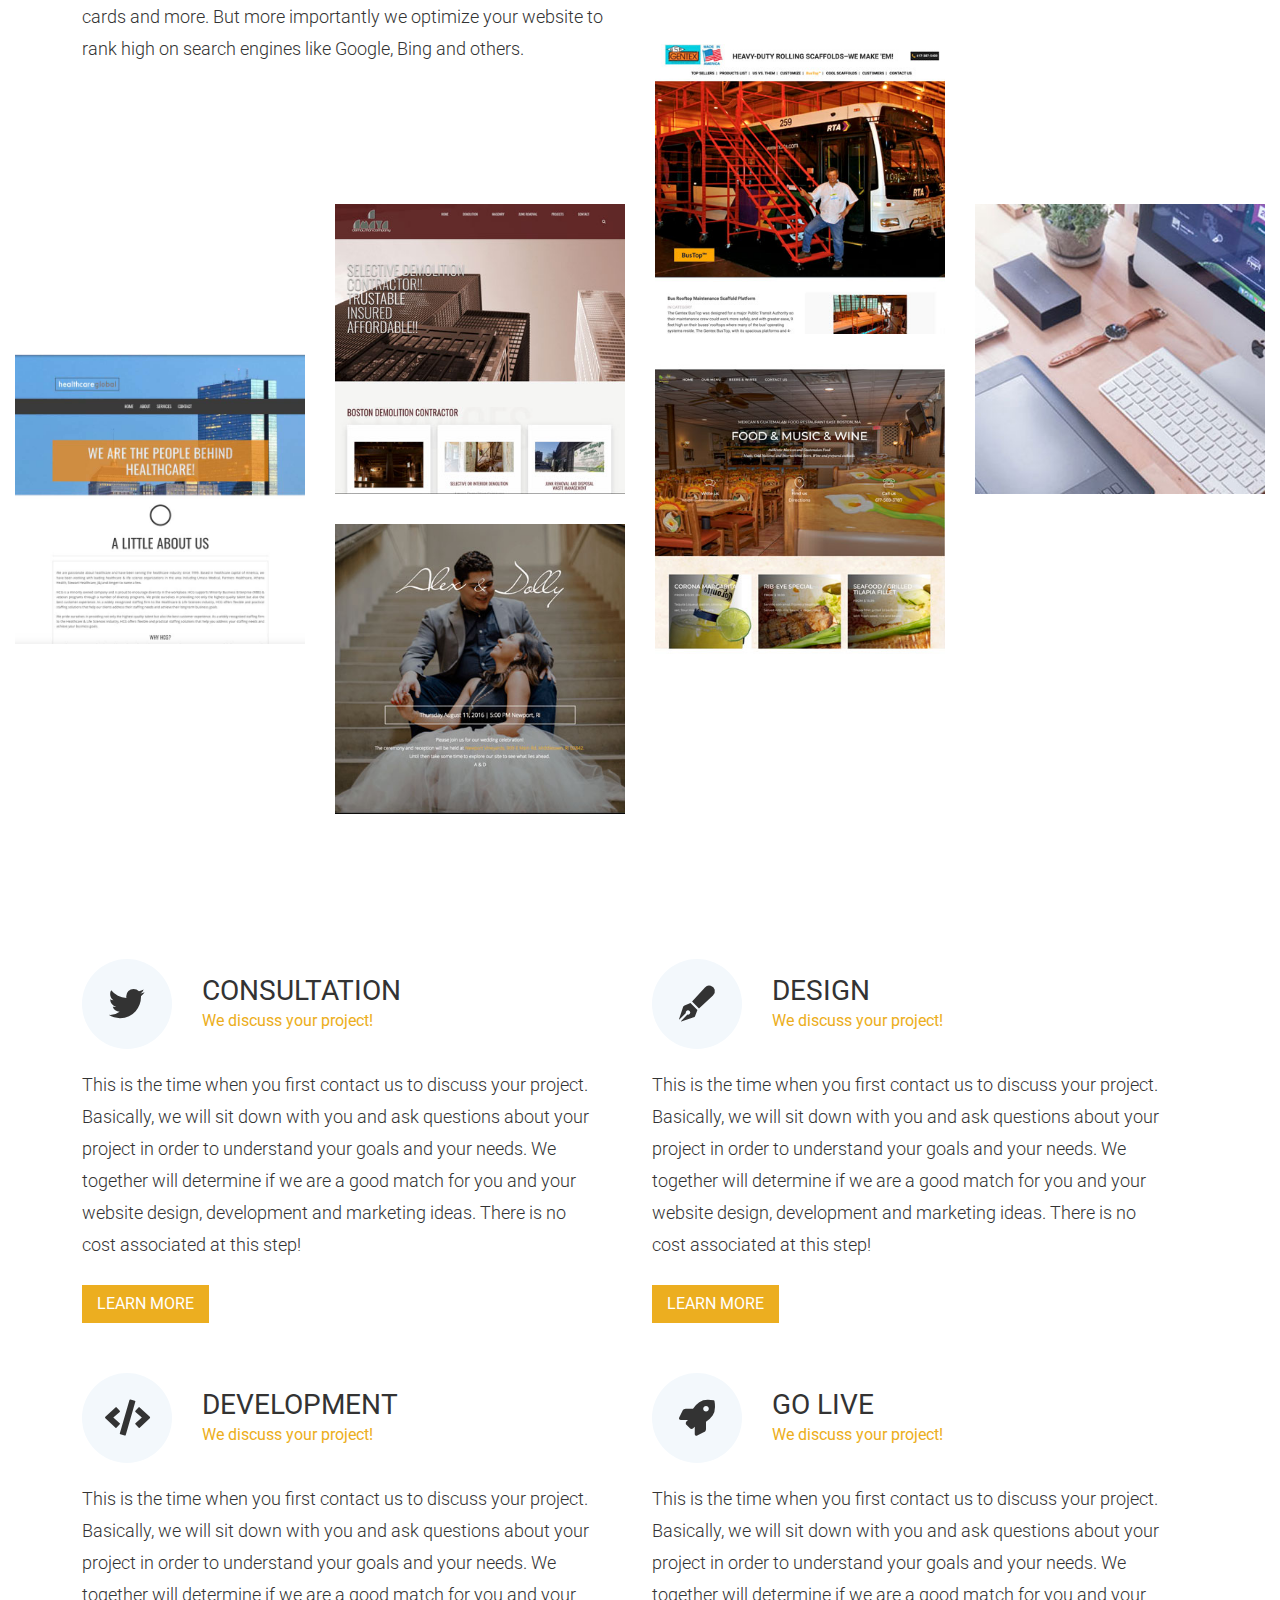
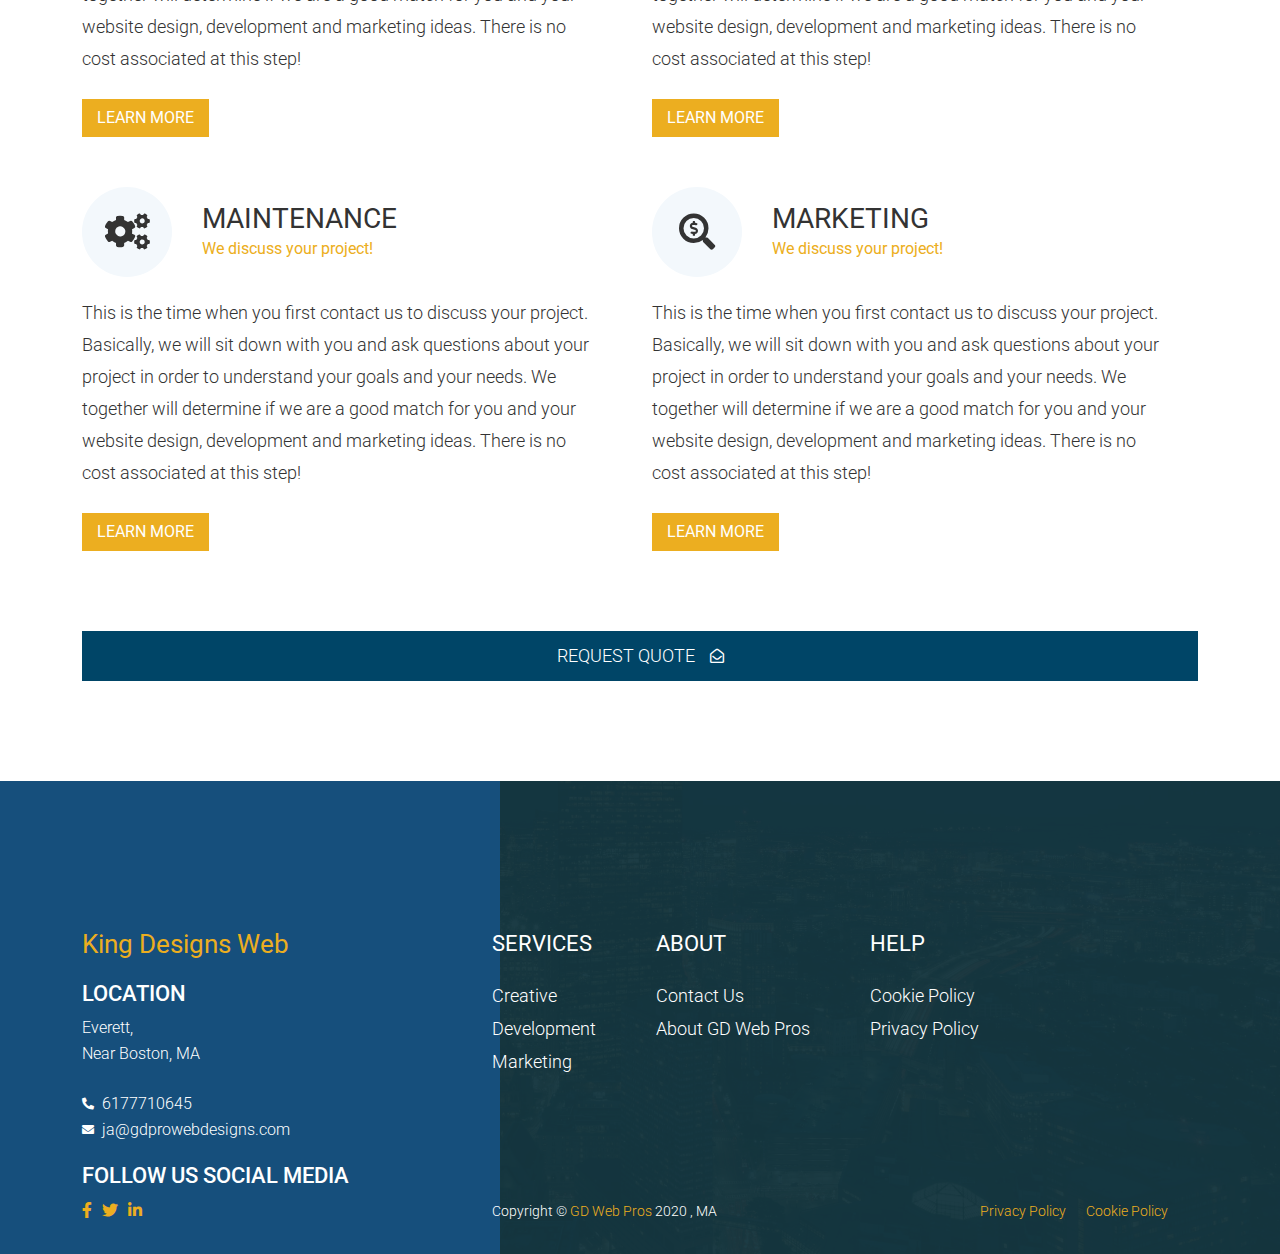
<file: service.html>
<!DOCTYPE html>
<html lang="en">
<head>
    <meta charset="UTF-8">
    <meta http-equiv="X-UA-Compatible" content="IE=edge">
    <meta name="viewport" content="width=device-width, initial-scale=1.0">
    <title>King Designs Web</title>

    <link rel="stylesheet" href="assets/css/bootstrap.min.css">
    <link rel="stylesheet" href="assets/css/all.min.css">
    <link rel="stylesheet" href="assets/css/slick.css">
    <link rel="stylesheet" href="assets/css/venobox.min.css">

    <!-- Main CSS -->
    <link rel="stylesheet" href="assets/css/style.css">
</head>
<body>
    
    <!-- Header start -->
    <header class="header">
        <div class="container">
            <div class="header-content">
                <div class="logo">
                    <a href="#">
                        King Designs Web
                    </a>
                </div>
                <div class="phone">
                    <span>Ask Us a Question! </span>
                    <a href="#">TEL: 6177710645</a>
                </div>
                <div class="menu-icon acative">
                    <div class="hamburger">
                        <span></span>
                        <span></span>
                        <span></span>
                    </div>
                    <div class="cross">
                        <span></span>
                        <span></span>
                    </div>
                </div>
            </div>
        </div>
    </header>
    <!-- Header end -->

    <!-- Menu start -->
    <div class="header-menu">
        <div class="container">
            <nav>
                <ul>
                    <li><a href="#">Home</a></li>
                    <li><a href="#">About</a></li>
                    <li><a href="#">Web Service</a></li>
                    <li><a href="#">Contact</a></li>
                </ul>
            </nav>

            <div class="social">
                <ul>
                    <li><a href="#"><i class="fab fa-facebook-f"></i></a></li>
                    <li><a href="#"><i class="fab fa-twitter"></i></a></li>
                    <li><a href="#"><i class="fab fa-linkedin-in"></i></a></li>
                </ul>
            </div>
        </div>
    </div>
    <!-- Menu end -->

    <!-- Banner start -->
    <section class="banner page-banner" style="background-image: url(assets/images/page-banner.jpg);">
        <div class="banner-content">
            <h1>WEBSITE DESIGN SERVICES</h1>
            <p>Making sure your website shows on Google's front page.</p>
        </div>
    </section>
    <!-- Banner end -->

    <!-- Services start -->
    <section class="services-section">
        <div class="container">
            <h2><span>EXPLORE</span> WEBSITE DESIGN SERVICES</h2>
            <div class="row">
                
                <div class="col-lg-4 col-md-6">
                    <div class="item">
                        <div class="img">
                            <a href="#">
                                <img src="assets/images/s-1.jpg" alt="img">
                                <div class="overlay">
                                    <i class="fas fa-link"></i>
                                </div>
                            </a>
                        </div>
                        <div class="text">
                            <h3><a href="#">Creative</a></h3>
                            <ul>
                                <li><a href="#">Website Design</a></li>
                                <li><a href="#">Content Writing</a></li>
                                <li><a href="#">Photography</a></li>
                                <li><a href="#">Logo Design</a></li>
                                <li><a href="#">Responsive Website Design</a></li>
                                <li><a href="#">Graphics Design</a></li>
                            </ul>
                        </div>
                    </div>
                </div>
                <div class="col-lg-4 col-md-6">
                    <div class="item">
                        <div class="img">
                            <a href="#">
                                <img src="assets/images/s-2.jpg" alt="img">
                                <div class="overlay">
                                    <i class="fas fa-link"></i>
                                </div>
                            </a>
                        </div>
                        <div class="text">
                            <h3><a href="#">Creative</a></h3>
                            <ul>
                                <li><a href="#">Website Design</a></li>
                                <li><a href="#">Content Writing</a></li>
                                <li><a href="#">Photography</a></li>
                                <li><a href="#">Logo Design</a></li>
                                <li><a href="#">Responsive Website Design</a></li>
                                <li><a href="#">Graphics Design</a></li>
                            </ul>
                        </div>
                    </div>
                </div>
                <div class="col-lg-4 col-md-6">
                    <div class="item">
                        <div class="img">
                            <a href="#">
                                <img src="assets/images/s-3.jpg" alt="img">
                                <div class="overlay">
                                    <i class="fas fa-link"></i>
                                </div>
                            </a>
                        </div>
                        <div class="text">
                            <h3><a href="#">Creative</a></h3>
                            <ul>
                                <li><a href="#">Website Design</a></li>
                                <li><a href="#">Content Writing</a></li>
                                <li><a href="#">Photography</a></li>
                                <li><a href="#">Logo Design</a></li>
                                <li><a href="#">Responsive Website Design</a></li>
                                <li><a href="#">Graphics Design</a></li>
                            </ul>
                        </div>
                    </div>
                </div>
            </div>

        </div>
    </section>
    <!-- Services end -->

    <!-- Service page content start -->
    <main class="service">
        <div class="container">
            <div class="service-content">
                <h2>WORDPRESS DEVELOPER & S.E.O. SERVICES</h2>
                <p>Our website design servicesare all about creating a <strong>strong web presence for your small business</strong> in Massachusetts.
                    <a href="#">Besides custom website</a> development with WordPress, Joomla, Shopify, SquareSpace, OpenCart or another Content Management System, we understand that having a responsive website is just a step toward achieving your goals. That’s why we also offer affordable marketing services which include design and printing of brochures, postcards, flyers, business cards and more. But more importantly we optimize your website to rank high on search engines like Google, Bing and others.</p>
            </div>
        </div>

        <!-- Portfolio start -->
        <div class="portfolio">
            <div class="items">
                <div class="item">
                    <a href="#">
                        <img src="assets/images/p-1.jpg" alt="portfolio">
                    </a>
                </div>
                <div class="item">
                    <a href="#">
                        <img src="assets/images/p-2.jpg" alt="portfolio">
                    </a>
                    <a href="#">
                        <img src="assets/images/p-3.jpg" alt="portfolio">
                    </a>
                </div>
                <div class="item">
                    <a href="#">
                        <img src="assets/images/p-4.jpg" alt="portfolio">
                    </a>
                    <a href="#">
                        <img src="assets/images/p-5.jpg" alt="portfolio">
                    </a>
                </div>
                <div class="item">
                    <a href="#">
                        <img src="assets/images/p-6.jpg" alt="portfolio">
                    </a>
                </div>
            </div>
        </div>
        <!-- Portfolio end -->

        <!-- Process start -->
        <section class="process">
            <div class="container">
                <div class="row">
                    <div class="col-lg-6">
                        <div class="item">
                            <div class="title">
                                <div class="icon">
                                    <i class="fab fa-twitter"></i>
                                </div>
                                <div class="text">
                                    <h3>CONSULTATION</h3>
                                    <span>We discuss your project!</span>
                                </div>
                            </div>
                            
                            <p>This is the time when you first contact us to discuss your project. Basically, we will sit down with you and ask questions about your project in order to understand your goals and your needs. We together will determine if we are a good match for you and your website design, development and marketing ideas. There is no cost associated at this step!</p>
                            <a href="#">Learn More</a>
                        </div>
                    </div>
                    <div class="col-lg-6">
                        <div class="item">
                            <div class="title">
                                <div class="icon">
                                    <i class="fas fa-pen-fancy"></i>
                                </div>
                                <div class="text">
                                    <h3>DESIGN</h3>
                                    <span>We discuss your project!</span>
                                </div>
                            </div>
                            
                            <p>This is the time when you first contact us to discuss your project. Basically, we will sit down with you and ask questions about your project in order to understand your goals and your needs. We together will determine if we are a good match for you and your website design, development and marketing ideas. There is no cost associated at this step!</p>
                            <a href="#">Learn More</a>
                        </div>
                    </div>
                    <div class="col-lg-6">
                        <div class="item">
                            <div class="title">
                                <div class="icon">
                                    <i class="fas fa-code"></i>
                                </div>
                                <div class="text">
                                    <h3>DEVELOPMENT</h3>
                                    <span>We discuss your project!</span>
                                </div>
                            </div>
                            
                            <p>This is the time when you first contact us to discuss your project. Basically, we will sit down with you and ask questions about your project in order to understand your goals and your needs. We together will determine if we are a good match for you and your website design, development and marketing ideas. There is no cost associated at this step!</p>
                            <a href="#">Learn More</a>
                        </div>
                    </div>
                    <div class="col-lg-6">
                        <div class="item">
                            <div class="title">
                                <div class="icon">
                                    <i class="fas fa-rocket"></i>
                                </div>
                                <div class="text">
                                    <h3>GO LIVE</h3>
                                    <span>We discuss your project!</span>
                                </div>
                            </div>
                            
                            <p>This is the time when you first contact us to discuss your project. Basically, we will sit down with you and ask questions about your project in order to understand your goals and your needs. We together will determine if we are a good match for you and your website design, development and marketing ideas. There is no cost associated at this step!</p>
                            <a href="#">Learn More</a>
                        </div>
                    </div>
                    <div class="col-lg-6">
                        <div class="item">
                            <div class="title">
                                <div class="icon">
                                    <i class="fas fa-cogs"></i>
                                </div>
                                <div class="text">
                                    <h3>MAINTENANCE</h3>
                                    <span>We discuss your project!</span>
                                </div>
                            </div>
                            
                            <p>This is the time when you first contact us to discuss your project. Basically, we will sit down with you and ask questions about your project in order to understand your goals and your needs. We together will determine if we are a good match for you and your website design, development and marketing ideas. There is no cost associated at this step!</p>
                            <a href="#">Learn More</a>
                        </div>
                    </div>
                    <div class="col-lg-6">
                        <div class="item">
                            <div class="title">
                                <div class="icon">
                                    <i class="fas fa-search-dollar"></i>
                                </div>
                                <div class="text">
                                    <h3>MARKETING</h3>
                                    <span>We discuss your project!</span>
                                </div>
                            </div>
                            
                            <p>This is the time when you first contact us to discuss your project. Basically, we will sit down with you and ask questions about your project in order to understand your goals and your needs. We together will determine if we are a good match for you and your website design, development and marketing ideas. There is no cost associated at this step!</p>
                            <a href="#">Learn More</a>
                        </div>
                    </div>
                </div>

                <a href="#" class="request-quote">request quote <i class="far fa-envelope-open"></i></a>
            </div>
        </section>
        <!-- Process end -->
    </main>
    <!-- Service page content end -->

    <!-- Footer start -->
    <footer class="footer" style="background-image: url(assets/images/footer-bg.jpg);">
        <div class="container">
            <div class="row">
                <div class="col-lg-4">
                    <div class="footer-logo">
                        <a href="#">
                            King Designs Web
                        </a>
                        <h4>Location</h4>
                        <p>Everett, <br> Near Boston, MA</p>
                        <ul class="contact">
                            <li><a href="#"><i class="fas fa-phone-alt"></i> 6177710645</a></li>
                            <li><a href="#"><i class="fas fa-envelope"></i> ja@gdprowebdesigns.com</a></li>
                        </ul>
                        <h4>Follow Us Social Media</h4>
                        <ul class="social">
                            <li><a href="#"><i class="fab fa-facebook-f"></i></a></li>
                            <li><a href="#"><i class="fab fa-twitter"></i></a></li>
                            <li><a href="#"><i class="fab fa-linkedin-in"></i></a></li>
                        </ul>
                    </div>
                </div>
                <div class="col-lg-8">
                    <div class="footer-content">
                        <div class="item">
                            <h4>SERVICES</h4>
                            <ul>
                                <li><a href="#">Creative</a></li>
                                <li><a href="#">Development</a></li>
                                <li><a href="#">Marketing</a></li>
                            </ul>
                        </div>
                        <div class="item">
                            <h4>ABOUT</h4>
                            <ul>
                                <li><a href="#">Contact Us</a></li>
                                <li><a href="#">About GD Web Pros</a></li>
                            </ul>
                        </div>
                        <div class="item">
                            <h4>HELP</h4>
                            <ul>
                                <li><a href="#">Cookie Policy</a></li>
                                <li><a href="#">Privacy Policy</a></li>
                            </ul>
                        </div>
                        <div class="copyright">
                            <p>Copyright © <a href="#">GD Web Pros</a> 2020 , MA</p>
                            <ul>
                                <li><a href="#">Privacy Policy</a></li>
                                <li><a href="#">Cookie Policy</a></li>
                            </ul>
                        </div>
                    </div>
                </div>
            </div>
        </div>
    </footer>
    <!-- Footer end -->


    <!-- Scripts -->
    <script src="assets/js/jquery.2.2.4.min.js"></script>
    <script src="assets/js/bootstrap.bundle.min.js"></script>
    <script src="assets/js/mixitup.min.js"></script>
    <script src="assets/js/slick.min.js"></script>
    <script src="assets/js/venobox.min.js"></script>
    <script src="assets/js/custom.js"></script>
</body>
</html>
</file>
<file: assets/css/style.css>
@import url("https://fonts.googleapis.com/css2?family=Roboto:wght@300;400;500&display=swap");
* {
  padding: 0;
  margin: 0;
}

html,
body {
  height: 100%;
  font-family: "Roboto", sans-serif;
  font-size: 16px;
  font-weight: 400;
  line-height: 26px;
  color: #333333;
  -webkit-font-smoothing: antialiased;
  -moz-osx-font-smoothing: grayscale;
}

h1,
h2,
h3,
h4,
h5,
h6 {
  font-family: "Roboto", sans-serif;
  font-weight: 500;
}

iframe {
  border: none;
}

a,
b,
div,
ul,
li {
  -webkit-tap-highlight-color: rgba(0, 0, 0, 0);
  -webkit-tap-highlight-color: transparent;
  -moz-outline-: none;
}

input,
input:hover,
input:focus,
input:active,
textarea,
textarea:hover,
textarea:focus,
textarea:active,
select:focus,
select:hover {
  -moz-outline: none;
  outline: none;
  -webkit-box-shadow: none;
          box-shadow: none;
}

img:not([draggable]),
embed,
object,
video {
  max-width: 100%;
  height: auto;
}

a {
  text-decoration: none;
  outline: 0;
}

a:active,
a:focus,
a:hover,
a:visited {
  text-decoration: none;
  outline: 0;
}

:focus {
  outline: none;
}

img {
  border: none;
  max-width: 100%;
  height: auto;
}

button:focus {
  -moz-outline: none;
  outline: none;
  -webkit-box-shadow: none;
          box-shadow: none;
}

.section {
  padding: 12rem 0;
}

.section-top {
  padding: 12rem 0 0;
}

.section-bottom {
  padding: 0 0 12rem 0;
}

.btn.focus, .btn:focus {
  border: 1px solid transparent;
}

.form-control:focus,
.btn.focus, .btn:focus {
  color: #495057;
  background-color: #fff;
  outline: 0;
  -webkit-box-shadow: none;
          box-shadow: none;
}

a:focus {
  outline: 0px solid;
}

.fix {
  overflow: hidden;
}

p {
  margin: 0 0 24px;
}

a {
  text-decoration: none;
}

a:hover {
  color: #ECAE20;
  text-decoration: none;
}

a:active, a:hover {
  outline: 0 none;
  color: #188fff;
}

ul {
  list-style: outside none none;
  margin: 0;
  padding: 0;
}

::-moz-selection {
  background: #ECAE20;
  text-shadow: none;
}

::selection {
  background: #ECAE20;
  text-shadow: none;
  color: #ffffff;
}

.section-btn {
  padding-top: 30px;
}

.section-btn a {
  display: inline-block;
  padding: 10px 35px;
  background-color: #ECAE20;
  text-transform: uppercase;
  color: #ffffff;
  -webkit-transition: all 0.4s;
  transition: all 0.4s;
}

.section-btn a:hover {
  background-color: #004567;
}

.section-btn a i {
  font-size: 14px;
  padding-left: 8px;
}

.header {
  position: absolute;
  top: 0;
  left: 0;
  z-index: 9;
  width: 100%;
}

@media (max-width: 767.98px) {
  .header {
    padding-left: 15px;
    padding-right: 15px;
  }
}

.header .header-content {
  display: -webkit-box;
  display: -ms-flexbox;
  display: flex;
  -webkit-box-align: center;
      -ms-flex-align: center;
          align-items: center;
  padding: 20px 0;
}

.header .header-content .logo img {
  width: 180px;
}

.header .header-content .logo a {
  font-size: 26px;
  color: #ECAE20;
}

.header .header-content .phone {
  padding-left: 30px;
}

.header .header-content .phone span {
  color: #ffffff;
  font-weight: 300;
  padding-right: 15px;
}

.header .header-content .phone a {
  color: #ffffff;
  font-weight: 300;
}

@media (max-width: 767.98px) {
  .header .header-content .phone {
    display: none;
  }
}

.header .header-content .menu-icon {
  margin-left: auto;
  width: 37px;
  height: 37px;
  position: relative;
}

.header .header-content .menu-icon .hamburger {
  display: -webkit-box;
  display: -ms-flexbox;
  display: flex;
  -webkit-box-orient: vertical;
  -webkit-box-direction: normal;
      -ms-flex-direction: column;
          flex-direction: column;
  -webkit-box-align: end;
      -ms-flex-align: end;
          align-items: flex-end;
  cursor: pointer;
  position: absolute;
  top: 50%;
  left: 0;
  -webkit-transform: translateY(-50%);
          transform: translateY(-50%);
}

.header .header-content .menu-icon .hamburger span {
  display: inline-block;
  width: 37px;
  height: 3px;
  margin-bottom: 6px;
  background: #F0CB5B;
}

.header .header-content .menu-icon .hamburger span:nth-child(2) {
  width: 20px;
}

.header .header-content .menu-icon .hamburger span:nth-child(3) {
  width: 25px;
}

.header .header-content .menu-icon .cross {
  position: absolute;
  top: 50%;
  left: 0;
  -webkit-transform: translateY(-50%);
          transform: translateY(-50%);
  width: 37px;
  height: 37px;
  display: none;
  cursor: pointer;
}

.header .header-content .menu-icon .cross span {
  display: inline-block;
  width: 37px;
  height: 3px;
  background-color: #d60e21;
  position: absolute;
  top: 50%;
  left: 66%;
  -webkit-transform: translate(-50%, -50%) rotate(45deg);
          transform: translate(-50%, -50%) rotate(45deg);
}

.header .header-content .menu-icon .cross span:last-child {
  -webkit-transform: translate(-50%, -50%) rotate(-45deg);
          transform: translate(-50%, -50%) rotate(-45deg);
}

.header-menu {
  position: fixed;
  top: 0;
  left: 0;
  z-index: 99;
  width: 100%;
  z-index: 2;
  -webkit-transition: all 0.4s;
  transition: all 0.4s;
  opacity: 0;
  visibility: hidden;
}

.header-menu .container {
  position: relative;
}

.header-menu::before {
  content: '';
  width: 820px;
  max-width: 100%;
  height: 100vh;
  background-color: #ffffff;
  position: absolute;
  top: 0;
  left: 100%;
  -webkit-transition: all 0.4s;
  transition: all 0.4s;
  z-index: -1;
}

.header-menu::after {
  content: '';
  width: 100%;
  height: 100vh;
  background-color: rgba(0, 69, 103, 0.8);
  position: absolute;
  top: 0;
  left: 0;
  z-index: -2;
}

.header-menu nav {
  height: 100vh;
  display: -webkit-box;
  display: -ms-flexbox;
  display: flex;
  -webkit-box-align: center;
      -ms-flex-align: center;
          align-items: center;
  -webkit-transform: scaleY(0);
          transform: scaleY(0);
  -webkit-transition: all 0.4s;
  transition: all 0.4s;
  -webkit-transition-delay: .5s;
          transition-delay: .5s;
}

@media (max-width: 767.98px) {
  .header-menu nav ul {
    width: 100%;
  }
}

@media (max-width: 767.98px) {
  .header-menu nav ul li {
    text-align: center;
  }
}

.header-menu nav ul li a {
  display: inline-block;
  font-size: 36px;
  line-height: 70px;
  color: #333333;
  font-weight: 300;
  -webkit-transition: all 0.4s;
  transition: all 0.4s;
  text-transform: uppercase;
}

.header-menu nav ul li a:hover {
  color: #ECAE20;
}

.header-menu .social {
  position: absolute;
  bottom: 30px;
  right: 15px;
  z-index: 9;
}

.header-menu .social ul {
  display: -webkit-box;
  display: -ms-flexbox;
  display: flex;
}

.header-menu .social ul li {
  margin-left: 15px;
}

.header-menu .social ul li a {
  display: block;
  font-size: 22px;
  color: #ffffff;
  -webkit-transition: all 0.4s;
  transition: all 0.4s;
}

.header-menu .social ul li a:hover {
  color: #ECAE20;
}

.header-menu.active {
  opacity: 1;
  visibility: visible;
}

.header-menu.active::before {
  left: 0;
}

.header-menu.active nav {
  -webkit-transform: scaleY(1);
          transform: scaleY(1);
}

.footer {
  position: relative;
  background-position: center;
  background-size: cover;
  background-repeat: no-repeat;
  padding: 150px 0 30px;
  z-index: 1;
}

@media (max-width: 991.98px) {
  .footer {
    padding-top: 100px;
  }
}

.footer::before {
  content: '';
  width: 100%;
  height: 100%;
  background-color: rgba(21, 54, 63, 0.97);
  position: absolute;
  top: 0;
  left: 0;
  z-index: -1;
}

.footer::after {
  content: '';
  width: 500px;
  height: 100%;
  background-color: #164F7C;
  position: absolute;
  top: 0;
  left: 0;
  z-index: -1;
}

@media (max-width: 991.98px) {
  .footer::after {
    width: 100%;
    height: 430px;
  }
}

@media (max-width: 991.98px) {
  .footer .footer-logo {
    padding-bottom: 80px;
  }
}

@media (max-width: 575px) {
  .footer .footer-logo {
    text-align: center;
  }
}

.footer .footer-logo img {
  width: 160px;
}

.footer .footer-logo > a {
  font-size: 26px;
  color: #ECAE20;
}

.footer .footer-logo h4 {
  font-size: 22px;
  text-transform: uppercase;
  padding-top: 20px;
  color: #ffffff;
}

.footer .footer-logo p {
  color: #ffffff;
  font-weight: 300;
}

.footer .footer-logo .contact li a {
  color: #ffffff;
  font-weight: 300;
  padding-left: 20px;
  position: relative;
  -webkit-transition: all 0.4s;
  transition: all 0.4s;
}

.footer .footer-logo .contact li a i {
  position: absolute;
  top: 4px;
  left: 0;
  font-size: 12px;
}

.footer .footer-logo .contact li a:hover {
  color: #ECAE20;
}

.footer .footer-logo .social {
  display: -webkit-box;
  display: -ms-flexbox;
  display: flex;
}

@media (max-width: 575px) {
  .footer .footer-logo .social {
    -webkit-box-pack: center;
        -ms-flex-pack: center;
            justify-content: center;
  }
}

.footer .footer-logo .social li {
  margin-right: 10px;
}

.footer .footer-logo .social li a {
  color: #ECAE20;
  font-size: 16px;
  -webkit-transition: all 0.4s;
  transition: all 0.4s;
}

.footer .footer-logo .social li a:hover {
  color: #ffffff;
}

.footer .footer-content {
  display: -webkit-box;
  display: -ms-flexbox;
  display: flex;
  -ms-flex-wrap: wrap;
      flex-wrap: wrap;
  height: 100%;
}

.footer .footer-content .item {
  padding: 0 30px;
  margin-bottom: 30px;
}

@media (max-width: 991.98px) {
  .footer .footer-content .item {
    width: calc(100% / 3);
  }
  .footer .footer-content .item:first-child {
    padding-left: 0;
  }
}

@media (max-width: 575px) {
  .footer .footer-content .item {
    width: 100%;
    text-align: center;
  }
  .footer .footer-content .item:first-child {
    padding-left: 30px;
  }
}

.footer .footer-content .item h4 {
  font-size: 22px;
  text-transform: uppercase;
  color: #ffffff;
  font-weight: 400;
  margin-bottom: 25px;
}

.footer .footer-content .item ul li a {
  display: inline-block;
  font-size: 18px;
  line-height: 28px;
  color: #ffffff;
  font-weight: 300;
  margin-bottom: 5px;
}

.footer .footer-content .copyright {
  width: 100%;
  -ms-flex-item-align: end;
      align-self: flex-end;
  padding: 0 30px;
  display: -webkit-box;
  display: -ms-flexbox;
  display: flex;
  -webkit-box-pack: justify;
      -ms-flex-pack: justify;
          justify-content: space-between;
}

@media (max-width: 991.98px) {
  .footer .footer-content .copyright {
    padding-top: 30px;
    padding-left: 0;
  }
}

@media (max-width: 575px) {
  .footer .footer-content .copyright {
    -webkit-box-orient: vertical;
    -webkit-box-direction: normal;
        -ms-flex-direction: column;
            flex-direction: column;
    -webkit-box-pack: center;
        -ms-flex-pack: center;
            justify-content: center;
    -webkit-box-align: center;
        -ms-flex-align: center;
            align-items: center;
  }
}

.footer .footer-content .copyright p {
  margin-bottom: 0;
  font-size: 14px;
  color: #ffffff;
  font-weight: 300;
}

.footer .footer-content .copyright p a {
  color: #ECAE20;
}

.footer .footer-content .copyright ul {
  display: -webkit-box;
  display: -ms-flexbox;
  display: flex;
}

.footer .footer-content .copyright ul li a {
  display: inline-block;
  font-weight: 300;
  color: #ffffff;
  font-size: 14px;
  padding-left: 10px;
  margin-left: 10px;
  color: #ECAE20;
}

.banner {
  position: relative;
  background-repeat: no-repeat;
  background-size: cover;
  background-position: center;
  text-align: center;
  display: -webkit-box;
  display: -ms-flexbox;
  display: flex;
  -webkit-box-pack: center;
      -ms-flex-pack: center;
          justify-content: center;
  -webkit-box-align: center;
      -ms-flex-align: center;
          align-items: center;
  height: 100vh;
  z-index: 1;
}

.banner::after {
  content: '';
  width: 100%;
  height: 100%;
  position: absolute;
  top: 0;
  left: 0;
  background-color: rgba(21, 54, 63, 0.6);
  z-index: -1;
}

.banner .banner-content {
  width: 800px;
  padding: 30px;
  max-width: 100%;
  text-align: center;
}

.banner .banner-content h1 {
  font-size: 72px;
  line-height: 94px;
  color: #ffffff;
  font-weight: 400;
  font-family: "Roboto", sans-serif;
  text-transform: uppercase;
}

@media (max-width: 991.98px) {
  .banner .banner-content h1 {
    font-size: 72px;
    padding-top: 60px;
  }
}

@media (max-width: 767.98px) {
  .banner .banner-content h1 {
    font-size: 60px;
    line-height: 72px;
  }
}

@media (max-width: 575px) {
  .banner .banner-content h1 {
    font-size: 40px;
    line-height: 56px;
  }
}

.banner .banner-content p {
  margin-bottom: 0;
  font-size: 23px;
  line-height: 36px;
  font-weight: 300;
  color: #ffffff;
}

@media (max-width: 575px) {
  .banner .banner-content p {
    font-size: 18px;
    line-height: 28px;
  }
}

.banner .banner-content .btn-area {
  display: -webkit-box;
  display: -ms-flexbox;
  display: flex;
  -webkit-box-pack: center;
      -ms-flex-pack: center;
          justify-content: center;
  margin-top: 30px;
}

.banner .banner-content .btn-area a {
  display: -webkit-box;
  display: -ms-flexbox;
  display: flex;
  -webkit-box-pack: center;
      -ms-flex-pack: center;
          justify-content: center;
  -webkit-box-align: center;
      -ms-flex-align: center;
          align-items: center;
  padding: 0 30px;
  height: 46px;
  background-color: #004567;
  margin: 0 5px;
  font-size: 18px;
  text-transform: uppercase;
  color: #ffffff;
  border: 1px solid rgba(240, 203, 91, 0.7);
}

@media (max-width: 575px) {
  .banner .banner-content .btn-area {
    -webkit-box-orient: vertical;
    -webkit-box-direction: normal;
        -ms-flex-direction: column;
            flex-direction: column;
  }
  .banner .banner-content .btn-area a {
    margin-bottom: 10px;
  }
}

.banner.page-banner {
  height: auto;
  padding: 100px 0;
}

.banner.page-banner h1 {
  font-size: 56px;
  line-height: 76px;
  text-transform: uppercase;
}

@media (max-width: 991.98px) {
  .banner.page-banner h1 {
    font-size: 46px;
    line-height: 58px;
  }
}

@media (max-width: 575px) {
  .banner.page-banner h1 {
    font-size: 36px;
    line-height: 48px;
  }
}

.about-section {
  padding: 100px 0;
  text-align: center;
  max-width: 850px;
  margin: 0 auto;
}

@media (max-width: 575px) {
  .about-section {
    padding: 100px 30px;
  }
}

.about-section h2 {
  font-size: 38px;
  line-height: 58px;
}

@media (max-width: 767.98px) {
  .about-section h2 {
    font-size: 26px;
    line-height: 38px;
  }
}

.about-section p {
  font-size: 18px;
  line-height: 28px;
  font-weight: 300;
}

.about-section ul li {
  position: relative;
  font-size: 18px;
  margin-bottom: 10px;
  padding-left: 20px;
  text-align: left;
  font-weight: 300;
}

.about-section ul li::before {
  content: '\2713';
  position: absolute;
  top: 0;
  left: 0;
}

.process {
  padding-bottom: 100px;
}

.process .process-content {
  max-width: 850px;
  margin: 0 auto;
}

.process .process-content h2 {
  color: #ECAE20;
  font-weight: 400;
  text-align: center;
  padding-bottom: 30px;
}

.process .process-content .item {
  margin-bottom: 30px;
  text-align: center;
}

.process .process-content .item .icon {
  width: 140px;
  height: 140px;
  position: relative;
  display: -webkit-inline-box;
  display: -ms-inline-flexbox;
  display: inline-flex;
  -webkit-box-pack: center;
      -ms-flex-pack: center;
          justify-content: center;
  -webkit-box-align: center;
      -ms-flex-align: center;
          align-items: center;
  z-index: 1;
}

.process .process-content .item .icon::before, .process .process-content .item .icon::after {
  content: '';
  width: 100%;
  height: 100%;
  border-radius: 50%;
  position: absolute;
  top: 0;
  left: 0;
  z-index: -1;
  -webkit-backface-visibility: hidden;
          backface-visibility: hidden;
  -webkit-transition: all 0.4s;
  transition: all 0.4s;
}

.process .process-content .item .icon::before {
  background-color: #F3F8FC;
  -webkit-transform: rotateY(0);
          transform: rotateY(0);
}

.process .process-content .item .icon::after {
  background-color: #ECAE20;
  -webkit-transform: rotateY(180deg);
          transform: rotateY(180deg);
}

.process .process-content .item .icon i {
  font-size: 54px;
  -webkit-transition: all 0.4s;
  transition: all 0.4s;
}

.process .process-content .item:hover .icon::before {
  -webkit-transform: rotateY(180deg);
          transform: rotateY(180deg);
}

.process .process-content .item:hover .icon::after {
  -webkit-transform: rotateY(0);
          transform: rotateY(0);
}

.process .process-content .item:hover .icon i {
  color: #ffffff;
}

.process .process-content .text {
  margin-top: 10px;
}

.process .process-content .text h3 {
  font-size: 18px;
  line-height: 28px;
  margin-bottom: 0;
  font-weight: 400;
  text-transform: uppercase;
  padding-bottom: 5px;
}

.process .process-content .text h3 a {
  color: #333333;
  -webkit-transition: all 0.4s;
  transition: all 0.4s;
}

.process .process-content .text h3 a:hover {
  color: #ECAE20;
}

.process .process-content .text span {
  display: inline;
  font-size: 14px;
  font-weight: 300;
  background-color: #fcf8e3;
  padding: 3px 5px;
}

.remember {
  padding: 100px 0;
  background-color: #004567;
  color: #ffffff;
}

@media (max-width: 575px) {
  .remember {
    padding: 100px 30px;
  }
}

.remember .remember-content {
  max-width: 450px;
  margin: 0 auto;
  text-align: center;
}

.remember .remember-content h2 {
  font-weight: 400;
  padding-bottom: 30px;
}

.remember .remember-content p {
  font-size: 18px;
  line-height: 28px;
  font-weight: 300;
  margin: 0;
}

.remember .remember-content p a {
  color: #ECAE20;
}

.remember .remember-content > a {
  display: inline-block;
  padding: 10px 30px;
  background-color: #ffffff;
  color: #ECAE20;
  text-transform: uppercase;
  margin: 20px 0;
  -webkit-transition: all 0.4s;
  transition: all 0.4s;
}

.remember .remember-content > a:hover {
  background-color: #ECAE20;
  color: #ffffff;
}

.services-section {
  padding: 100px 0;
}

@media (max-width: 991.98px) {
  .services-section {
    padding-left: 15px;
    padding-right: 15px;
  }
}

.services-section [class^="col"] {
  margin-bottom: 30px;
}

.services-section h2 {
  text-align: center;
  margin-bottom: 50px;
}

.services-section h2 span {
  display: block;
  font-size: 22px;
  color: #ECAE20;
  font-weight: 400;
}

.services-section .item {
  background-color: #F3F8FC;
  height: 100%;
  -webkit-box-shadow: 0 0 25px rgba(0, 0, 0, 0.12);
          box-shadow: 0 0 25px rgba(0, 0, 0, 0.12);
  border: 1px solid rgba(236, 175, 32, 0.4);
}

.services-section .item .img {
  padding: 15px 15px 0;
}

.services-section .item .img a {
  position: relative;
  display: block;
}

.services-section .item .img a img {
  width: 100%;
}

.services-section .item .img a .overlay {
  position: absolute;
  top: 0;
  left: 0;
  width: 100%;
  height: 100%;
  background-color: rgba(0, 69, 103, 0.8);
  display: -webkit-box;
  display: -ms-flexbox;
  display: flex;
  -webkit-box-pack: center;
      -ms-flex-pack: center;
          justify-content: center;
  -webkit-box-align: center;
      -ms-flex-align: center;
          align-items: center;
  opacity: 0;
  visibility: hidden;
  -webkit-transition: all 0.4s;
  transition: all 0.4s;
}

.services-section .item .img a .overlay i {
  font-size: 28px;
  color: #ffffff;
}

.services-section .item .img:hover a .overlay {
  visibility: visible;
  opacity: 1;
}

.services-section .item .text {
  padding: 0 50px 30px;
}

.services-section .item .text h3 {
  text-align: center;
  padding-bottom: 10px;
}

.services-section .item .text h3 a {
  color: #333333;
  -webkit-transition: all 0.4s;
  transition: all 0.4s;
  font-weight: 400;
  display: inline-block;
  margin-top: 20px;
  transition: all 0.4s;
}

.services-section .item .text h3 a:hover {
  color: #ECAE20;
}

.services-section .item .text ul li a {
  position: relative;
  padding-left: 20px;
  display: inline-block;
  color: #333333;
  font-size: 18px;
  line-height: 28px;
  -webkit-transition: all 0.4s;
  transition: all 0.4s;
  font-weight: 300;
}

.services-section .item .text ul li a::after {
  content: '';
  width: 6px;
  height: 6px;
  background-color: #004567;
  position: absolute;
  top: 10px;
  left: 0;
  -webkit-transition: all 0.4s;
  transition: all 0.4s;
}

.services-section .item .text ul li a:hover {
  color: #ECAE20;
}

.services-section .item .text ul li a:hover::after {
  -webkit-transform: rotate(60deg);
          transform: rotate(60deg);
  background-color: #ECAE20;
}

.client {
  padding-bottom: 100px;
}

.client [class^="col"] {
  margin-bottom: 30px;
}

@media (max-width: 767.98px) {
  .client {
    padding-left: 15px;
    padding-right: 15px;
  }
}

.client h2 {
  text-align: center;
  padding-bottom: 30px;
}

.client h2 span {
  display: block;
  color: #ECAE20;
  font-size: 22px;
  font-weight: 400;
}

.client a {
  height: 100%;
  background-color: #F3F8FC;
  display: -webkit-box;
  display: -ms-flexbox;
  display: flex;
  -webkit-box-pack: center;
      -ms-flex-pack: center;
          justify-content: center;
  -webkit-box-align: center;
      -ms-flex-align: center;
          align-items: center;
}

.client a .item {
  padding: 30px 0;
  width: calc(100% - 60px);
}

.client a .item img {
  width: 100%;
  -webkit-filter: grayscale(100%);
          filter: grayscale(100%);
  -webkit-transition: all 0.4s;
  transition: all 0.4s;
}

.client a .item:hover img {
  -webkit-filter: grayscale(0);
          filter: grayscale(0);
}

.about-page {
  padding: 100px 0;
}

@media (max-width: 767.98px) {
  .about-page {
    padding: 100px 30px;
  }
}

.about-page h2 {
  padding-bottom: 20px;
}

.about-page h3 {
  font-size: 22px;
  font-weight: 400;
  padding-bottom: 15px;
}

.about-page p {
  font-size: 18px;
  line-height: 28px;
  margin-bottom: 15px;
  font-weight: 300;
}

.about-page p a {
  color: #ECAE20;
}

.about-page .text-content {
  padding-right: 50px;
  margin-bottom: 50px;
}

@media (max-width: 767.98px) {
  .about-page .text-content {
    padding-right: 0;
  }
}

.about-page .text-content ul li {
  position: relative;
  padding-left: 20px;
  margin-bottom: 10px;
  font-size: 18px;
  line-height: 28px;
  font-weight: 300;
}

.about-page .text-content ul li::before {
  content: '';
  width: 6px;
  height: 6px;
  background-color: #333333;
  position: absolute;
  top: 10px;
  left: 0;
}

.about-page .text-content .author {
  font-size: 18px;
  font-weight: 500;
  color: #ECAE20;
}

.about-page .progress-side ul li {
  margin-bottom: 15px;
}

.about-page .progress-side ul li p {
  font-size: 14px;
  font-weight: 300;
  margin-bottom: 0;
}

.about-page .progress-side ul li > span {
  position: relative;
  display: block;
  width: 100%;
  height: 15px;
  border-radius: 6px;
  background: -webkit-gradient(linear, left top, left bottom, from(#f6f6f6), to(#eeeeee));
  background: linear-gradient(to bottom, #f6f6f6 0%, #eeeeee 100%);
  border: .5px solid #ddd;
  z-index: 1;
}

.about-page .progress-side ul li > span span {
  display: inline-block;
  height: 100%;
  background: -webkit-gradient(linear, left top, left bottom, from(#f1b604), to(#e2ab05));
  background: linear-gradient(to bottom, #f1b604 0%, #e2ab05 100%);
  border: 1px solid #c79705;
  -webkit-box-shadow: inset 0 0 2px #fdf6ce;
          box-shadow: inset 0 0 2px #fdf6ce;
  border-radius: 6px;
  position: absolute;
  top: 0;
  left: 0;
  box-shadow: inset 0 0 2px #fdf6ce;
  z-index: 2;
}

@media (max-width: 991.98px) {
  .service {
    padding-left: 15px;
    padding-right: 15px;
  }
}

.service .service-content {
  max-width: 550px;
  padding-bottom: 100px;
}

.service .service-content h2 {
  font-weight: 400;
  padding-bottom: 30px;
  font-size: 34px;
  line-height: 48px;
}

.service .service-content p {
  font-size: 18px;
  line-height: 32px;
  font-weight: 300;
}

.service .service-content p a {
  color: #ECAE20;
}

.service .portfolio .items {
  width: 100%;
  display: -webkit-box;
  display: -ms-flexbox;
  display: flex;
  -webkit-box-flex: 1;
      -ms-flex: auto;
          flex: auto;
}

@media (max-width: 991.98px) {
  .service .portfolio .items {
    -ms-flex-wrap: wrap;
        flex-wrap: wrap;
  }
}

.service .portfolio a {
  display: block;
  margin-bottom: 30px;
}

.service .portfolio .item {
  padding: 15px 15px;
  width: 25%;
}

@media (max-width: 991.98px) {
  .service .portfolio .item {
    width: 50%;
  }
}

.service .portfolio .item:first-child {
  -webkit-transform: translateY(150px);
          transform: translateY(150px);
}

.service .portfolio .item:nth-child(3) {
  -webkit-transform: translateY(-160px);
          transform: translateY(-160px);
}

@media (max-width: 767.98px) {
  .service .portfolio .item {
    -webkit-transform: translateY(0) !important;
            transform: translateY(0) !important;
    width: 100%;
  }
}

.service .portfolio .item img {
  width: 100%;
  vertical-align: middle;
}

.service .process {
  padding-top: 100px;
}

.service .process .item {
  margin-bottom: 50px;
}

.service .process .item .title {
  display: -webkit-box;
  display: -ms-flexbox;
  display: flex;
  -webkit-box-align: center;
      -ms-flex-align: center;
          align-items: center;
}

.service .process .item .title .icon {
  width: 90px;
  height: 90px;
  position: relative;
  display: -webkit-inline-box;
  display: -ms-inline-flexbox;
  display: inline-flex;
  -webkit-box-pack: center;
  -ms-flex-pack: center;
  justify-content: center;
  -webkit-box-align: center;
  -ms-flex-align: center;
  align-items: center;
  z-index: 1;
}

.service .process .item .title .icon i {
  font-size: 36px;
}

.service .process .item .title .icon::before, .service .process .item .title .icon::after {
  content: '';
  width: 100%;
  height: 100%;
  border-radius: 50%;
  position: absolute;
  top: 0;
  left: 0;
  z-index: -1;
  -webkit-backface-visibility: hidden;
  backface-visibility: hidden;
  -webkit-transition: all 0.4s;
  transition: all 0.4s;
}

.service .process .item .title .icon::before {
  background-color: #F3F8FC;
  -webkit-transform: rotateY(0);
  transform: rotateY(0);
}

.service .process .item .title .icon::after {
  background-color: #ECAE20;
  -webkit-transform: rotateY(180deg);
  transform: rotateY(180deg);
}

.service .process .item .title .text {
  padding-left: 30px;
}

.service .process .item .title .text h3 {
  font-weight: 400;
  margin-bottom: 0;
}

.service .process .item .title .text span {
  font-size: 16px;
  font-weight: 400;
  display: block;
  color: #ECAE20;
}

.service .process .item p {
  font-size: 18px;
  padding-top: 20px;
  line-height: 32px;
  font-weight: 300;
  padding-right: 30px;
}

.service .process .item a {
  display: inline-block;
  padding: 6px 15px;
  background-color: #ECAE20;
  text-transform: uppercase;
  color: #ffffff;
  -webkit-transition: all 0.4s;
  transition: all 0.4s;
}

.service .process .item a:hover {
  background-color: #004567;
}

.service .process .request-quote {
  display: block;
  background-color: #004567;
  width: 100%;
  height: 50px;
  display: -webkit-box;
  display: -ms-flexbox;
  display: flex;
  -webkit-box-pack: center;
      -ms-flex-pack: center;
          justify-content: center;
  -webkit-box-align: center;
      -ms-flex-align: center;
          align-items: center;
  font-size: 18px;
  text-transform: uppercase;
  color: #ffffff;
  font-weight: 300;
  -webkit-transition: all 0.4s;
  transition: all 0.4s;
  margin-top: 30px;
}

.service .process .request-quote:hover {
  background-color: #ECAE20;
}

.service .process .request-quote i {
  font-size: 14px;
  padding-left: 15px;
}

.contact-page {
  padding: 100px 0;
}

@media (max-width: 991.98px) {
  .contact-page {
    padding: 100px 15px;
  }
}

.contact-page .contact-content {
  display: -webkit-box;
  display: -ms-flexbox;
  display: flex;
  background-color: #eee;
}

.contact-page .contact-content .img {
  width: 50%;
}

.contact-page .contact-content .img img {
  width: 100%;
  height: 100%;
  -o-object-fit: cover;
     object-fit: cover;
}

.contact-page .contact-content .form {
  padding: 50px 30px;
  width: 50%;
  -webkit-box-sizing: border-box;
          box-sizing: border-box;
}

.contact-page .contact-content .form h2 {
  font-weight: 400;
  padding-bottom: 30px;
  text-align: center;
}

.contact-page .contact-content .form .input-item {
  margin-bottom: 20px;
}

.contact-page .contact-content .form .input-item input,
.contact-page .contact-content .form .input-item textarea {
  padding: 0 15px;
  width: 100%;
  height: 50px;
  border: 1px solid #ddd;
  background-color: #ffffff;
  font-size: 16px;
  font-weight: 300;
}

.contact-page .contact-content .form .input-item textarea {
  padding-top: 15px;
  height: 200px;
}

.contact-page .contact-content .form button {
  display: -webkit-box;
  display: -ms-flexbox;
  display: flex;
  -webkit-box-align: center;
      -ms-flex-align: center;
          align-items: center;
  -webkit-box-pack: center;
      -ms-flex-pack: center;
          justify-content: center;
  width: 100%;
  height: 50px;
  border: 0;
  background-color: #ECAE20;
  color: #ffffff;
  font-weight: 400;
  text-transform: uppercase;
  font-size: 18px;
  -webkit-transition: all 0.4s;
  transition: all 0.4s;
}

.contact-page .contact-content .form button:hover {
  background-color: #004567;
}

.contact-page .contact-content .form button i {
  font-size: 16px;
  padding-left: 10px;
  margin-top: -2px;
}

@media (max-width: 991.98px) {
  .contact-page .contact-content .img {
    display: none;
  }
  .contact-page .contact-content .form {
    width: 100%;
  }
}
</file>
